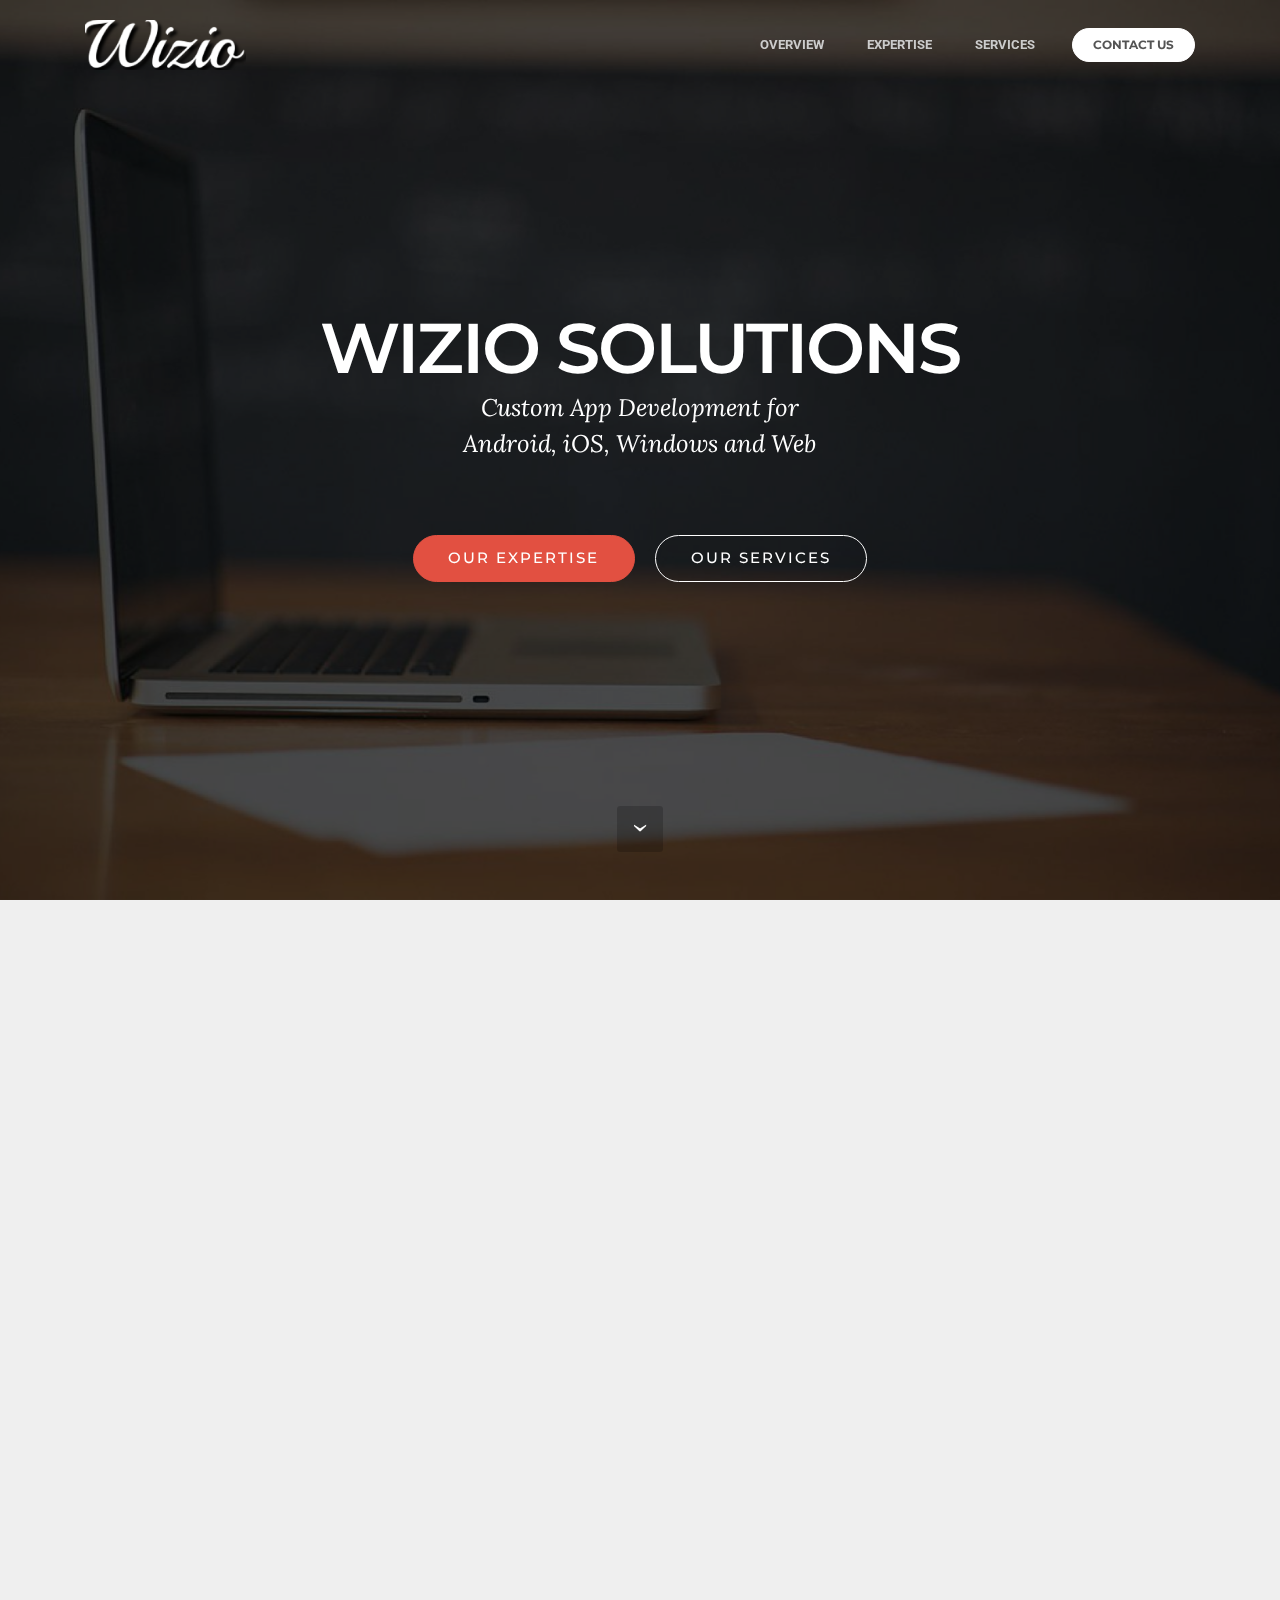
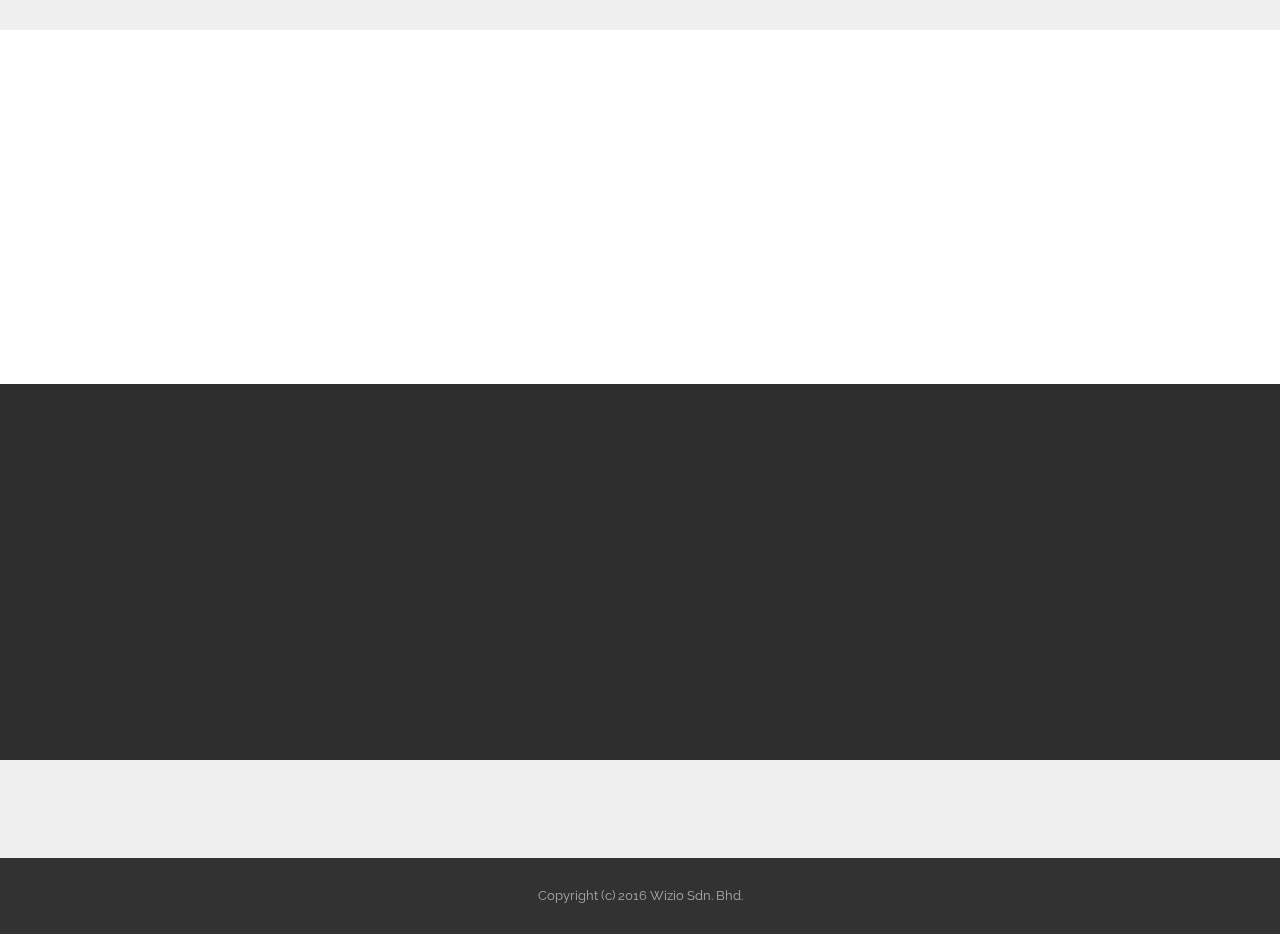
<file: index.html>
<!DOCTYPE html>
<html>
<head>
  <!-- Site made with Mobirise Website Builder v3.9.2, https://mobirise.com -->
  <meta charset="UTF-8">
  <meta http-equiv="X-UA-Compatible" content="IE=edge">
  <meta name="generator" content="Mobirise v3.9.2, mobirise.com">
  <meta name="viewport" content="width=device-width, initial-scale=1">
  <link rel="shortcut icon" href="assets/images/wizio-grey-crop-auto-415x128-15.png" type="image/x-icon">
  <meta name="description" content="android, iphone, ipad, ios, windows, cloud, web, webapp, Java, sms, html5, jquery, css, javascript, sql, mysql, mobile">
  <title>Wizio : Customized App Development for Android, iOS, WIndows, Web</title>
  <link rel="stylesheet" href="https://fonts.googleapis.com/css?family=Lora:400,700,400italic,700italic&amp;subset=latin">
  <link rel="stylesheet" href="https://fonts.googleapis.com/css?family=Montserrat:400,700">
  <link rel="stylesheet" href="https://fonts.googleapis.com/css?family=Raleway:100,100i,200,200i,300,300i,400,400i,500,500i,600,600i,700,700i,800,800i,900,900i">
  <link rel="stylesheet" href="assets/bootstrap-material-design-font/css/material.css">
  <link rel="stylesheet" href="assets/web/assets/mobirise-icons/mobirise-icons.css">
  <link rel="stylesheet" href="assets/et-line-font-plugin/style.css">
  <link rel="stylesheet" href="assets/tether/tether.min.css">
  <link rel="stylesheet" href="assets/bootstrap/css/bootstrap.min.css">
  <link rel="stylesheet" href="assets/animate.css/animate.min.css">
  <link rel="stylesheet" href="assets/dropdown/css/style.css">
  <link rel="stylesheet" href="assets/theme/css/style.css">
  <link rel="stylesheet" href="assets/mobirise/css/mbr-additional.css" type="text/css">
  
  
  
</head>
<body>
<section id="ext_menu-1j">

    <nav class="navbar navbar-dropdown bg-color transparent navbar-fixed-top">
        <div class="container">

            <div class="mbr-table">
                <div class="mbr-table-cell">

                    <div class="navbar-brand">
                        <a href="index.html" class="navbar-logo"><img src="assets/images/wizio4x-crop-shadow-411x128-32.png" alt="Wizio"></a>
                        
                    </div>

                </div>
                <div class="mbr-table-cell">

                    <button class="navbar-toggler pull-xs-right hidden-md-up" type="button" data-toggle="collapse" data-target="#exCollapsingNavbar">
                        <div class="hamburger-icon"></div>
                    </button>

                    <ul class="nav-dropdown collapse pull-xs-right nav navbar-nav navbar-toggleable-sm" id="exCollapsingNavbar"><li class="nav-item"><a class="nav-link link" href="index.html">OVERVIEW</a></li><li class="nav-item"><a class="nav-link link" href="expertise.html">EXPERTISE</a></li><li class="nav-item"><a class="nav-link link" href="service.html">SERVICES</a></li><li class="nav-item nav-btn"><a class="nav-link btn btn-white" href="contact.html">CONTACT US</a></li></ul>
                    <button hidden="" class="navbar-toggler navbar-close" type="button" data-toggle="collapse" data-target="#exCollapsingNavbar">
                        <div class="close-icon"></div>
                    </button>

                </div>
            </div>

        </div>
    </nav>

</section>

<section class="engine"><a rel="external" href="https://mobirise.com">simple offline website generator</a></section><section class="mbr-section mbr-section-hero mbr-section-full mbr-parallax-background mbr-section-with-arrow mbr-after-navbar" id="header1-1k" style="background-image: url(assets/images/bg21200x800-180-2000x1333-67.jpg);">

    <div class="mbr-overlay" style="opacity: 0.7; background-color: rgb(0, 0, 0);"></div>

    <div class="mbr-table-cell">

        <div class="container">
            <div class="row">
                <div class="mbr-section col-md-10 col-md-offset-1 text-xs-center">

                    <h1 class="mbr-section-title display-1">WIZIO SOLUTIONS</h1>
                    <p class="mbr-section-lead lead">Custom App Development for <br>Android, iOS, Windows and Web<br><br></p>
                    <div class="mbr-section-btn"><a class="btn btn-lg btn-primary" href="expertise.html">OUR EXPERTISE</a> <a class="btn btn-lg btn-white-outline btn-white" href="service.html">OUR SERVICES</a> </div>
                </div>
            </div>
        </div>
    </div>

    <div class="mbr-arrow mbr-arrow-floating" aria-hidden="true"><a href="#header3-1l"><i class="mbr-arrow-icon"></i></a></div>

</section>

<section class="mbr-section mbr-section__container article" id="header3-1l" style="background-color: rgb(239, 239, 239); padding-top: 20px; padding-bottom: 20px;">
    <div class="container">
        <div class="row">
            <div class="col-xs-12">
                <h3 class="mbr-section-title display-2">Why Choose Us?</h3>
                
            </div>
        </div>
    </div>
</section>

<section class="mbr-cards mbr-section mbr-section-nopadding" id="features7-1m" style="background-color: rgb(239, 239, 239);">

    

    <div class="mbr-cards-row row">
        <div class="mbr-cards-col col-xs-12 col-lg-6" style="padding-top: 40px; padding-bottom: 40px;">
            <div class="container">
                <div class="card cart-block">
                    <div class="card-img iconbox"><span class="mbri-devices mbr-iconfont mbr-iconfont-features7" style="color: rgb(255, 255, 255);"></span></div>
                    <div class="card-block">
                        <h4 class="card-title">Multi-Platform</h4>
                        
                        <p class="card-text">We offer solutions that runs on multiple platforms - Android, iOS, Windows and Web - allowing you to reach the widest target users possible.</p>
                        
                    </div>
                </div>
            </div>
        </div>
        <div class="mbr-cards-col col-xs-12 col-lg-6" style="padding-top: 40px; padding-bottom: 40px;">
            <div class="container">
                <div class="card cart-block">
                    <div class="card-img iconbox"><span class="mbri-speed mbr-iconfont mbr-iconfont-features7" style="color: rgb(255, 255, 255);"></span></div>
                    <div class="card-block">
                        <h4 class="card-title">Fast Time To Market</h4>
                        
                        <p class="card-text">With our proprietary code libraries, we develop our app faster than others, bringing your product to market in the shortest time possible.</p>
                        
                    </div>
                </div>
          </div>
        </div>
        
        
        
        
    </div>
</section>

<section class="mbr-cards mbr-section mbr-section-nopadding" id="features7-1n" style="background-color: rgb(239, 239, 239);">

    

    <div class="mbr-cards-row row">
        <div class="mbr-cards-col col-xs-12 col-lg-6" style="padding-top: 40px; padding-bottom: 40px;">
            <div class="container">
                <div class="card cart-block">
                    <div class="card-img iconbox"><a href="https://mobirise.com" class="mbri-cash mbr-iconfont mbr-iconfont-features7" style="color: rgb(255, 255, 255);"></a></div>
                    <div class="card-block">
                        <h4 class="card-title">Affordable Price</h4>
                        
                        <p class="card-text">Faster development time leads to lower cost, making our pricing one of the most affordable in the market.</p>
                        
                    </div>
                </div>
            </div>
        </div>
        <div class="mbr-cards-col col-xs-12 col-lg-6" style="padding-top: 40px; padding-bottom: 40px;">
            <div class="container">
                <div class="card cart-block">
                    <div class="card-img iconbox"><a href="https://mobirise.com" class="mbri-like mbr-iconfont mbr-iconfont-features7" style="color: rgb(255, 255, 255);"></a></div>
                    <div class="card-block">
                        <h4 class="card-title">Comprehensive Support</h4>
                        
                        <p class="card-text">With our comprehensive support packages, we provide you frequent upgrades, fast technical support, 24/7 customer service etc., giving you complete peace of mind.</p>
                        
                    </div>
                </div>
          </div>
        </div>
        
        
        
        
    </div>
</section>

<section class="mbr-section mbr-section__container article" id="header3-1p" style="background-color: rgb(255, 255, 255); padding-top: 60px; padding-bottom: 20px;">
    <div class="container">
        <div class="row">
            <div class="col-xs-12">
                <h3 class="mbr-section-title display-2"><p>Selected Customers &amp; Partners</p></h3>
                
            </div>
        </div>
    </div>
</section>

<section class="mbr-cards mbr-section mbr-section-nopadding" id="features1-1s" style="background-color: rgb(255, 255, 255);">

        

    <div class="mbr-cards-row row striped">

        <div class="mbr-cards-col col-xs-12 col-lg-2" style="padding-top: 0px; padding-bottom: 40px;">
            <div class="container">
                <div class="card cart-block">
                    <div class="card-img"><img src="assets/images/google-2015-logo-grey-600x202-35.png" class="card-img-top"></div>
                    
                </div>
            </div>
        </div>
        <div class="mbr-cards-col col-xs-12 col-lg-2" style="padding-top: 0px; padding-bottom: 40px;">
            <div class="container">
                <div class="card cart-block">
                    <div class="card-img"><img src="assets/images/pfizer-logo-600x388-30.png" class="card-img-top"></div>
                    
                </div>
            </div>
        </div>
        <div class="mbr-cards-col col-xs-12 col-lg-2" style="padding-top: 0px; padding-bottom: 40px;">
            <div class="container">
                <div class="card cart-block">
                    <div class="card-img"><img src="assets/images/amazon-logo-big-grey-600x180-5.png" class="card-img-top"></div>
                    
                </div>
            </div>
        </div>
        <div class="mbr-cards-col col-xs-12 col-lg-2" style="padding-top: 0px; padding-bottom: 40px;">
            <div class="container">
                <div class="card cart-block">
                    <div class="card-img"><img src="assets/images/digi-logo-grey-600x581-86.png" class="card-img-top"></div>
                    
                </div>
            </div>
        </div>
        <div class="mbr-cards-col col-xs-12 col-lg-2" style="padding-top: 0px; padding-bottom: 40px;">
            <div class="container">
                <div class="card cart-block">
                    <div class="card-img"><img src="assets/images/apple-apple-600x728-35.png" class="card-img-top"></div>
                    
                </div>
            </div>
        </div>
        <div class="mbr-cards-col col-xs-12 col-lg-2" style="padding-top: 0px; padding-bottom: 40px;">
            <div class="container">
                <div class="card cart-block">
                    <div class="card-img"><img src="assets/images/etisalat-lanka-logo-big-grey-600x704-4.png" class="card-img-top"></div>
                    
                </div>
            </div>
        </div>
    </div>
</section>

<section class="mbr-section" id="form2-1r" style="background-color: rgb(46, 46, 46); padding-top: 80px; padding-bottom: 80px;">
        <div class="mbr-section mbr-section__container mbr-section__container--middle">
        <div class="container">
            <div class="row">
                <div class="col-xs-12 text-xs-center">
                    <h3 class="mbr-section-title display-2">SUBSCRIBE TO OUR NEWSLETTER</h3>
                    <small class="mbr-section-subtitle">Let us keep you updated!</small>
                </div>
            </div>
        </div>
    </div>
    <div class="mbr-section mbr-section-nopadding">
        <div class="container">
            <div class="row">
                <div class="col-xs-12 col-lg-10 col-lg-offset-1" data-form-type="formoid">
                    <div data-form-alert="true"><div hidden="" data-form-alert-success="true">Thanks for subscribing. We will keep you informed!</div></div>
                    <form class="mbr-form" action="https://mobirise.com/" method="post" data-form-title="SUBSCRIBE TO OUR NEWSLETTER">
                        <input type="hidden" value="aoRSn5HJ+RQ0rBdpkxnp/lxpjGsycqNpxQ1lh7BCMf2ukj2uIBRayQHLaSYwwqy/GpyQivHRD63TtLwEr7IcuTGVo7kOkmgkoozbB2bVnJPCcRTO2UTNYVMhKmE1V/VZ" data-form-email="true">
                        <div class="mbr-subscribe mbr-subscribe-dark input-group">
                            <input type="email" class="form-control" name="email" required="" data-form-field="Email" placeholder="Please Enter Your Email Address..." id="form2-1r-email">
                            <span class="input-group-btn"><button type="submit" class="btn btn-primary">SUBSCRIBE</button></span>
                        </div>
                    </form>
                </div>
            </div>
        </div>
    </div>
</section>

<section class="mbr-section mbr-section__container" id="buttons1-2o" style="background-color: rgb(239, 239, 239); padding-top: 20px; padding-bottom: 20px;">

    <div class="container">
        <div class="row">
            <div class="col-xs-12">
                <div class="text-xs-center"><a class="btn btn-primary" href="contact.html">CONTACT US NOW</a> </div>
            </div>
        </div>
    </div>

</section>

<footer class="mbr-small-footer mbr-section mbr-section-nopadding" id="footer1-1o" style="background-color: rgb(50, 50, 50); padding-top: 1.75rem; padding-bottom: 1.75rem;">
    
    <div class="container">
        <p class="text-xs-center">Copyright (c) 2016 Wizio Sdn. Bhd.</p>
    </div>
</footer>


  <script src="assets/web/assets/jquery/jquery.min.js"></script>
  <script src="assets/tether/tether.min.js"></script>
  <script src="assets/bootstrap/js/bootstrap.min.js"></script>
  <script src="assets/smooth-scroll/SmoothScroll.js"></script>
  <script src="assets/viewportChecker/jquery.viewportchecker.js"></script>
  <script src="assets/dropdown/js/script.min.js"></script>
  <script src="assets/touchSwipe/jquery.touchSwipe.min.js"></script>
  <script src="assets/jarallax/jarallax.js"></script>
  <script src="assets/theme/js/script.js"></script>
  <script src="assets/formoid/formoid.min.js"></script>
  
  
  <input name="animation" type="hidden">
  </body>
</html>
</file>
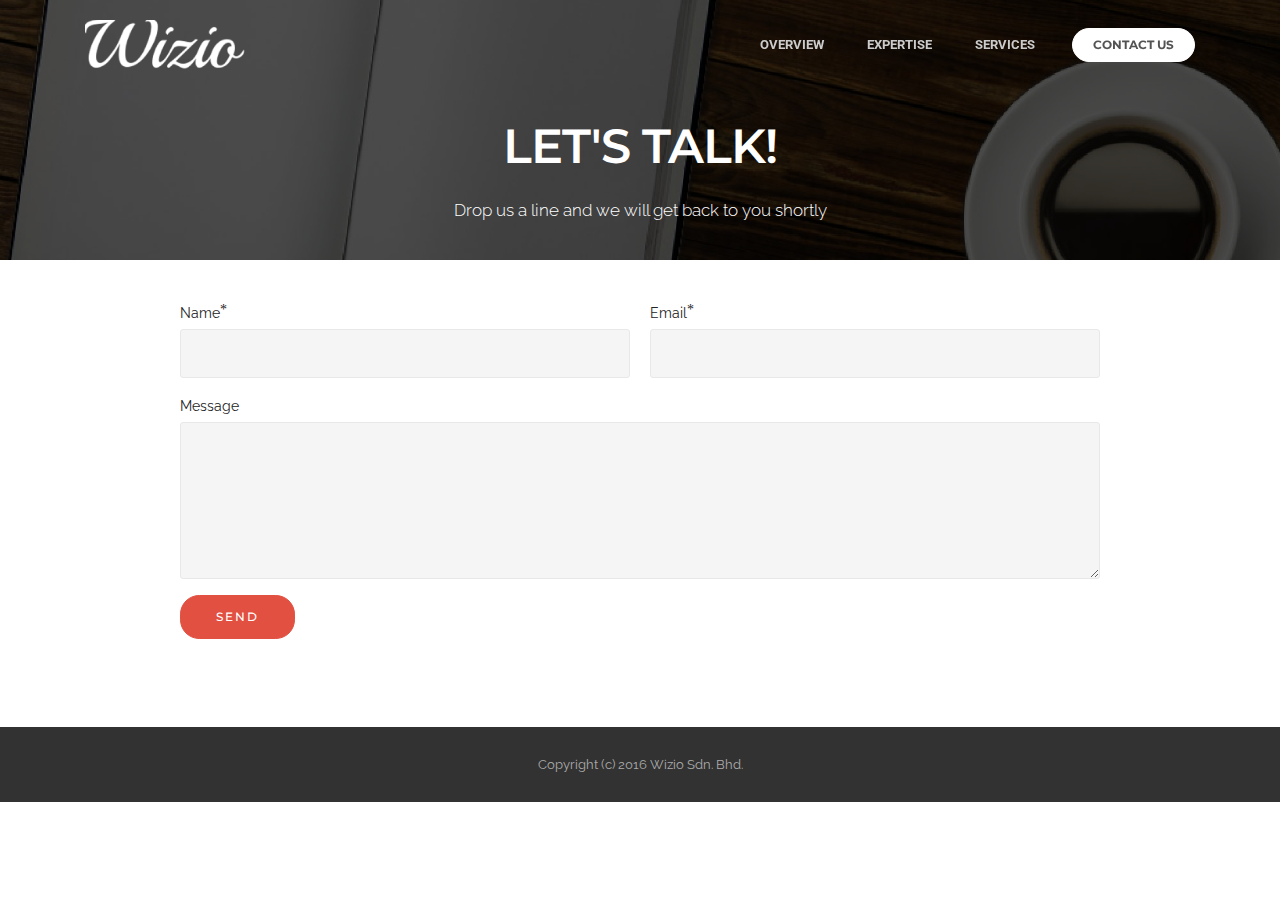
<file: contact.html>
<!DOCTYPE html>
<html>
<head>
  <!-- Site made with Mobirise Website Builder v3.9.2, https://mobirise.com -->
  <meta charset="UTF-8">
  <meta http-equiv="X-UA-Compatible" content="IE=edge">
  <meta name="generator" content="Mobirise v3.9.2, mobirise.com">
  <meta name="viewport" content="width=device-width, initial-scale=1">
  <link rel="shortcut icon" href="assets/images/wizio-grey-crop-auto-415x128-15.png" type="image/x-icon">
  <meta name="description" content="android, iphone, ipad, ios, windows, cloud, web, webapp, Java, sms, html5, jquery, css, javascript, sql, mysql, mobile">
  <title>Wizio : Contact Us | Customized App Development for Android, iOS, WIndows, Web</title>
  <link rel="stylesheet" href="https://fonts.googleapis.com/css?family=Lora:400,700,400italic,700italic&amp;subset=latin">
  <link rel="stylesheet" href="https://fonts.googleapis.com/css?family=Montserrat:400,700">
  <link rel="stylesheet" href="https://fonts.googleapis.com/css?family=Raleway:100,100i,200,200i,300,300i,400,400i,500,500i,600,600i,700,700i,800,800i,900,900i">
  <link rel="stylesheet" href="assets/bootstrap-material-design-font/css/material.css">
  <link rel="stylesheet" href="assets/tether/tether.min.css">
  <link rel="stylesheet" href="assets/bootstrap/css/bootstrap.min.css">
  <link rel="stylesheet" href="assets/animate.css/animate.min.css">
  <link rel="stylesheet" href="assets/dropdown/css/style.css">
  <link rel="stylesheet" href="assets/theme/css/style.css">
  <link rel="stylesheet" href="assets/mobirise/css/mbr-additional.css" type="text/css">
  
  
  
</head>
<body>
<section id="ext_menu-23">

    <nav class="navbar navbar-dropdown bg-color transparent navbar-fixed-top">
        <div class="container">

            <div class="mbr-table">
                <div class="mbr-table-cell">

                    <div class="navbar-brand">
                        <a href="index.html" class="navbar-logo"><img src="assets/images/wizio4x-crop-highlight-411x128-72.png" alt="Wizio"></a>
                        
                    </div>

                </div>
                <div class="mbr-table-cell">

                    <button class="navbar-toggler pull-xs-right hidden-md-up" type="button" data-toggle="collapse" data-target="#exCollapsingNavbar">
                        <div class="hamburger-icon"></div>
                    </button>

                    <ul class="nav-dropdown collapse pull-xs-right nav navbar-nav navbar-toggleable-sm" id="exCollapsingNavbar"><li class="nav-item"><a class="nav-link link" href="index.html">OVERVIEW</a></li><li class="nav-item"><a class="nav-link link" href="expertise.html">EXPERTISE</a></li><li class="nav-item"><a class="nav-link link" href="service.html">SERVICES</a></li><li class="nav-item nav-btn"><a class="nav-link btn btn-white" href="contact.html">CONTACT US</a></li></ul>
                    <button hidden="" class="navbar-toggler navbar-close" type="button" data-toggle="collapse" data-target="#exCollapsingNavbar">
                        <div class="close-icon"></div>
                    </button>

                </div>
            </div>

        </div>
    </nav>

</section>

<section class="engine"><a rel="external" href="https://mobirise.com">free html web page creator software</a></section><section class="mbr-section mbr-background mbr-after-navbar" id="content5-2f" style="background-image: url(assets/images/wizio-coffee-2000x606-22.jpg); padding-top: 120px; padding-bottom: 0px;">

    <div class="mbr-overlay" style="opacity: 0.7; background-color: rgb(0, 0, 0);">
    </div>

    <div class="container">
        <h3 class="mbr-section-title display-2">LET'S TALK!</h3>
        <div class="lead"><p>Drop us a line and we will get back to you shortly</p></div>
    </div>

</section>

<section class="mbr-section" id="form1-2c" style="background-color: rgb(255, 255, 255); padding-top: 0px; padding-bottom: 80px;">
    
    <div class="mbr-section mbr-section__container mbr-section__container--middle">
        <div class="container">
            <div class="row">
                <div class="col-xs-12 text-xs-center">
                    
                    
                </div>
            </div>
        </div>
    </div>
    <div class="mbr-section mbr-section-nopadding">
        <div class="container">
            <div class="row">
                <div class="col-xs-12 col-lg-10 col-lg-offset-1" data-form-type="formoid">


                    <div data-form-alert="true">
                        <div hidden="" data-form-alert-success="true" class="alert alert-form alert-success text-xs-center">Thanks for your message. We will get back to you within 2 business days</div>
                    </div>


                    <form action="https://mobirise.com/" method="post" data-form-title="LET'S TALK!">

                        <input type="hidden" value="JHmWTtoWVX8JE6vW2fVpHmxOZyoXyrhf0awL6W3S1mCDyNbwj/QvTIiB3qenv7VP34u31oda4zjCQl0mYJ161MhAnVA7Z6LAAahGBfzPOPIpaxoKTS/gGnr+FBv5ljbm" data-form-email="true">

                        <div class="row row-sm-offset">

                            <div class="col-xs-12 col-md-6">
                                <div class="form-group">
                                    <label class="form-control-label" for="form1-2c-name">Name<span class="form-asterisk">*</span></label>
                                    <input type="text" class="form-control" name="name" required="" data-form-field="Name" id="form1-2c-name">
                                </div>
                            </div>

                            <div class="col-xs-12 col-md-6">
                                <div class="form-group">
                                    <label class="form-control-label" for="form1-2c-email">Email<span class="form-asterisk">*</span></label>
                                    <input type="email" class="form-control" name="email" required="" data-form-field="Email" id="form1-2c-email">
                                </div>
                            </div>

                            

                        </div>

                        <div class="form-group">
                            <label class="form-control-label" for="form1-2c-message">Message</label>
                            <textarea class="form-control" name="message" rows="7" data-form-field="Message" id="form1-2c-message"></textarea>
                        </div>

                        <div><button type="submit" class="btn btn-primary">SEND</button></div>

                    </form>
                </div>
            </div>
        </div>
    </div>
</section>

<footer class="mbr-small-footer mbr-section mbr-section-nopadding" id="footer1-28" style="background-color: rgb(50, 50, 50); padding-top: 1.75rem; padding-bottom: 1.75rem;">
    
    <div class="container">
        <p class="text-xs-center">Copyright (c) 2016 Wizio Sdn. Bhd.</p>
    </div>
</footer>


  <script src="assets/web/assets/jquery/jquery.min.js"></script>
  <script src="assets/tether/tether.min.js"></script>
  <script src="assets/bootstrap/js/bootstrap.min.js"></script>
  <script src="assets/smooth-scroll/SmoothScroll.js"></script>
  <script src="assets/viewportChecker/jquery.viewportchecker.js"></script>
  <script src="assets/dropdown/js/script.min.js"></script>
  <script src="assets/touchSwipe/jquery.touchSwipe.min.js"></script>
  <script src="assets/theme/js/script.js"></script>
  <script src="assets/formoid/formoid.min.js"></script>
  
  
  <input name="animation" type="hidden">
  </body>
</html>
</file>
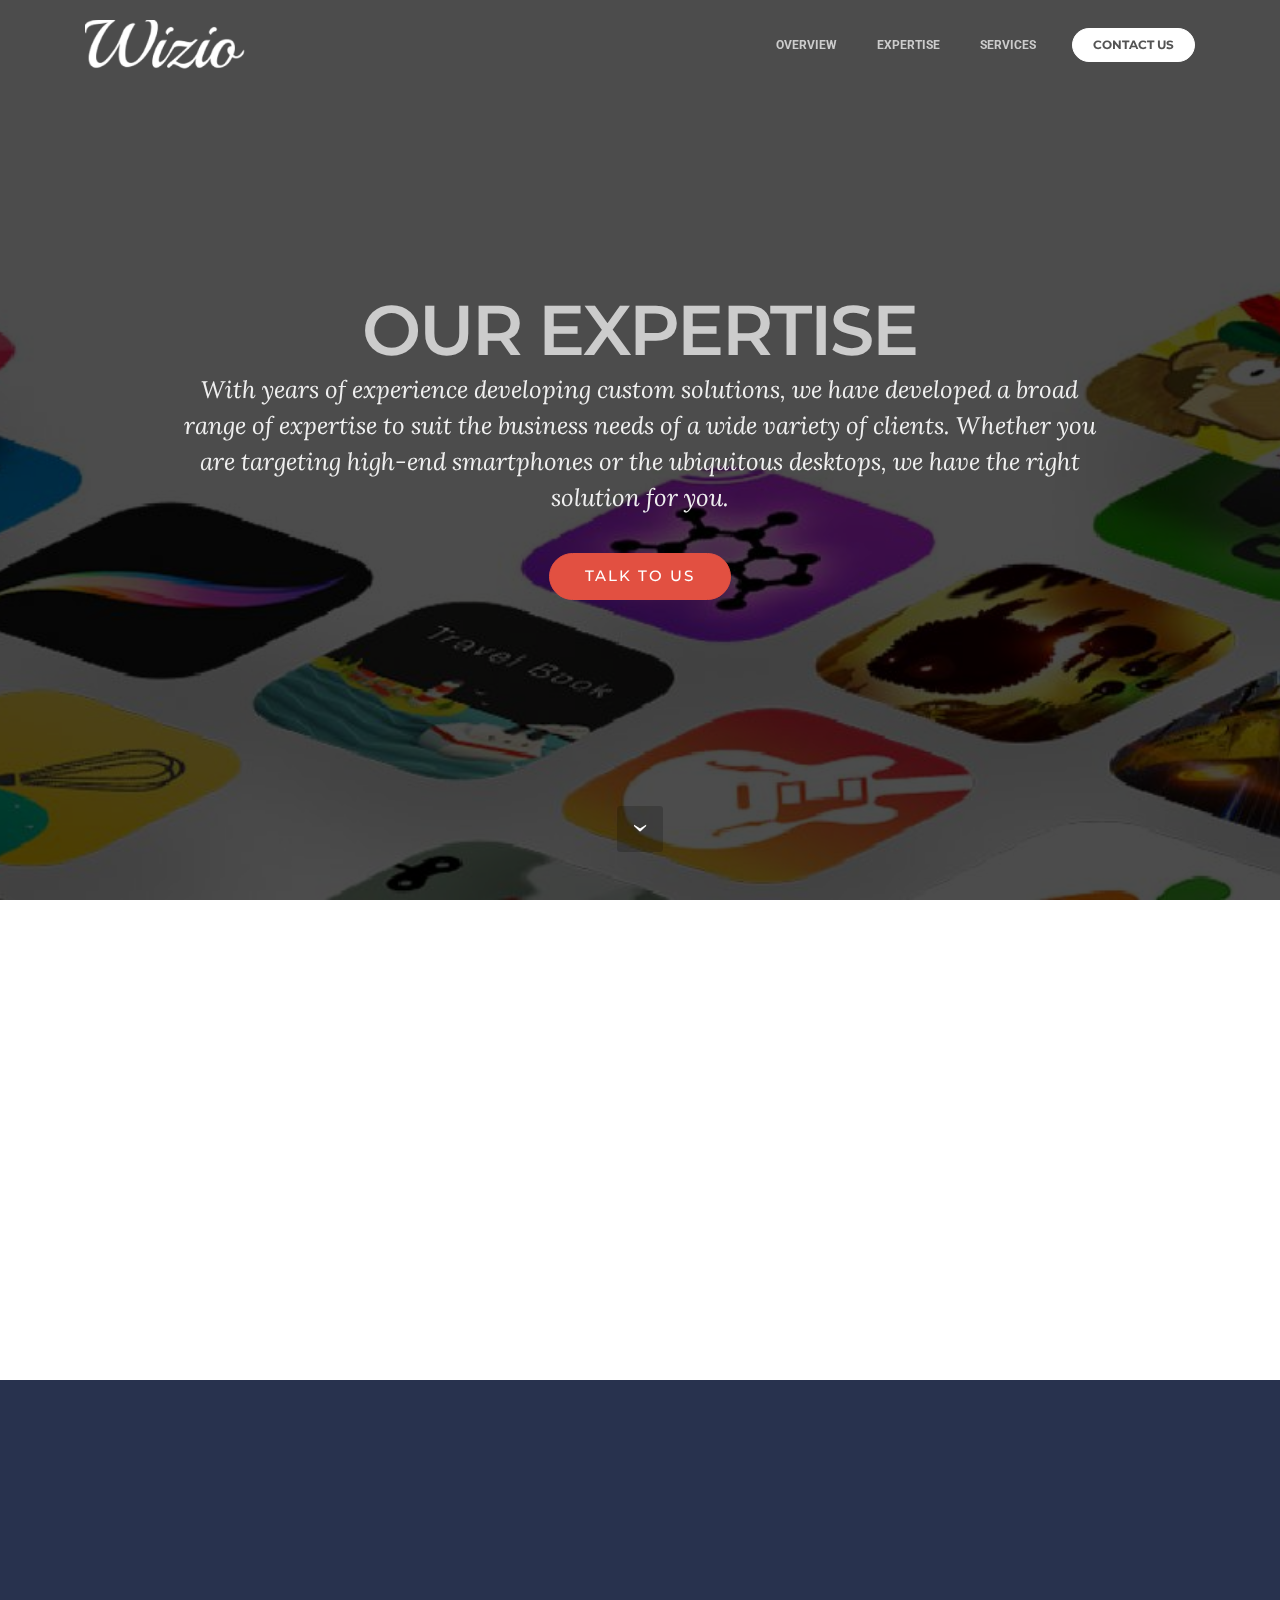
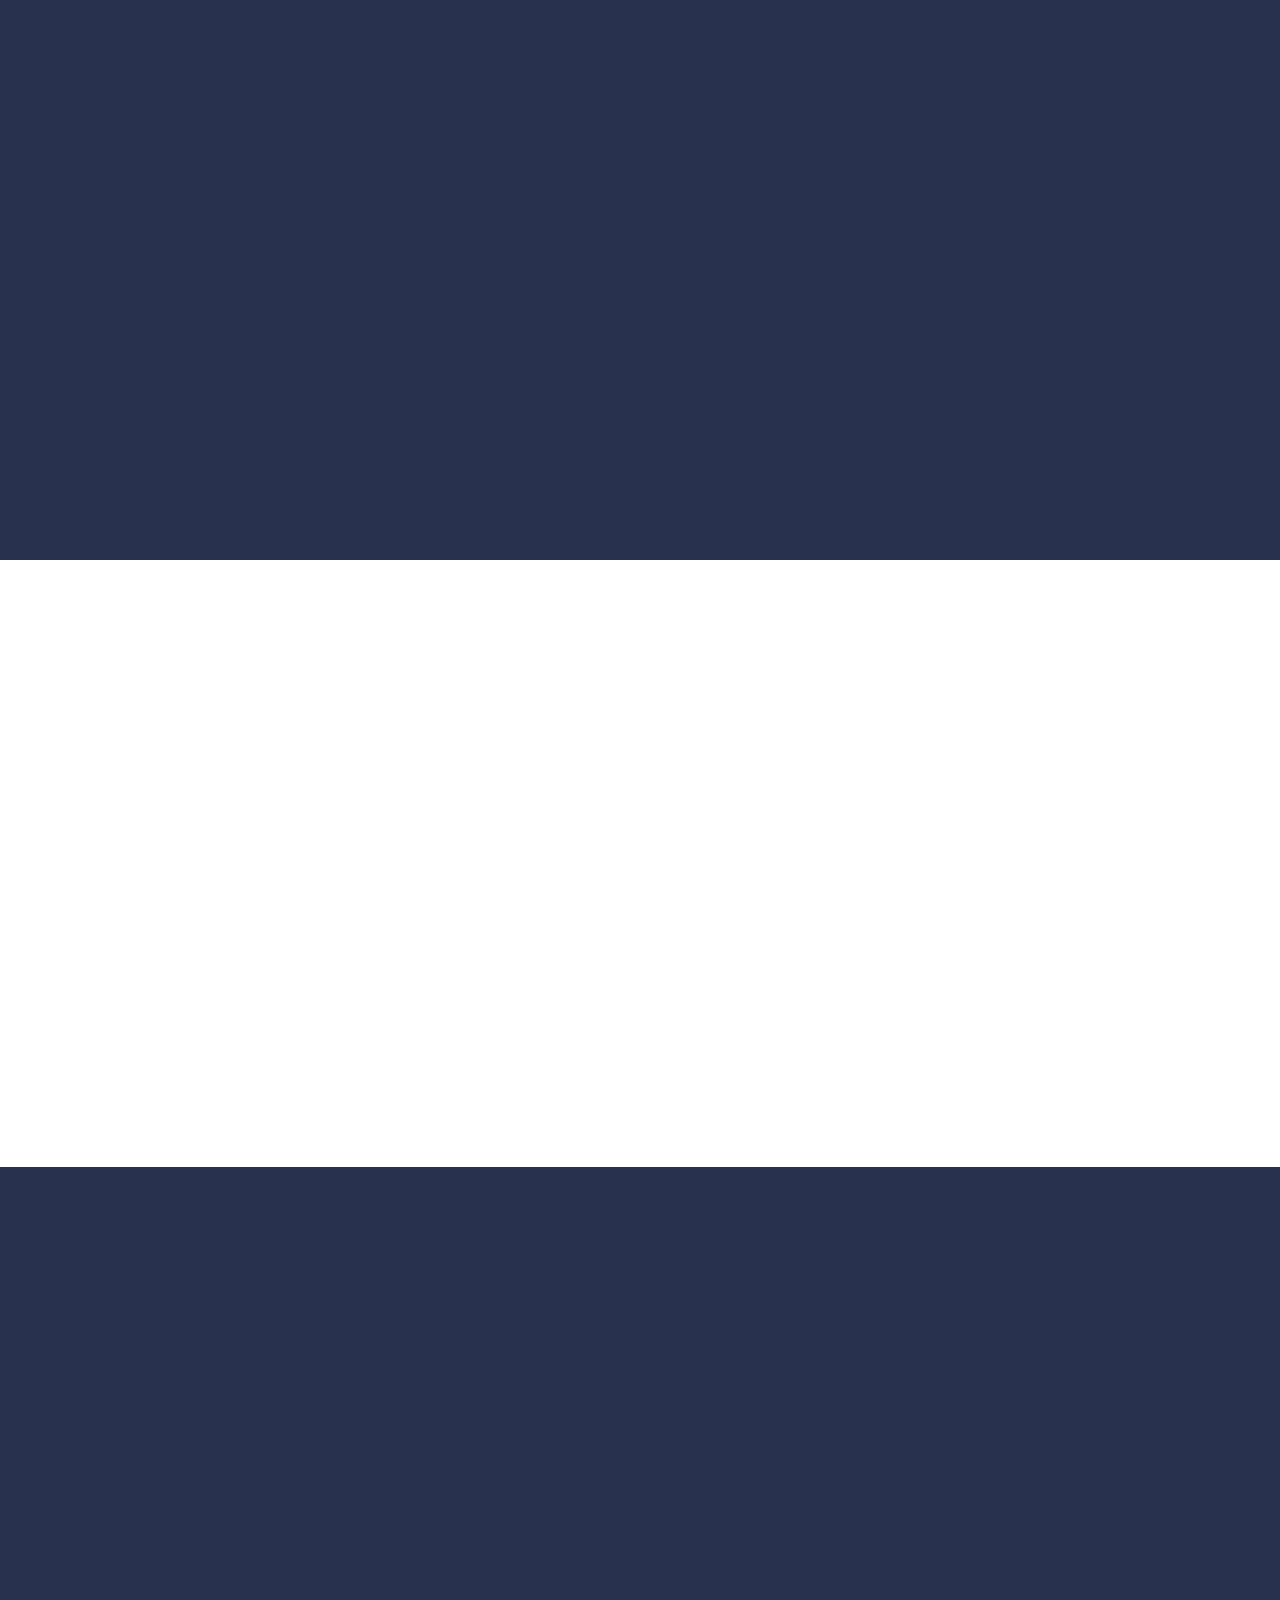
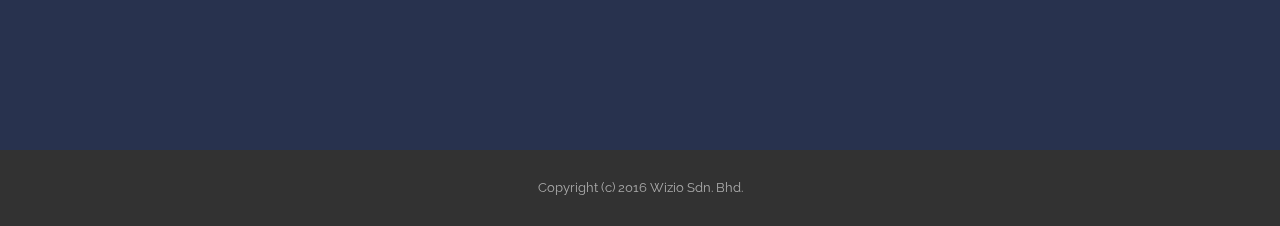
<file: expertise.html>
<!DOCTYPE html>
<html>
<head>
  <!-- Site made with Mobirise Website Builder v3.9.2, https://mobirise.com -->
  <meta charset="UTF-8">
  <meta http-equiv="X-UA-Compatible" content="IE=edge">
  <meta name="generator" content="Mobirise v3.9.2, mobirise.com">
  <meta name="viewport" content="width=device-width, initial-scale=1">
  <link rel="shortcut icon" href="assets/images/wizio-grey-crop-auto-415x128-15.png" type="image/x-icon">
  <meta name="description" content="android, iphone, ipad, ios, windows, cloud, web, webapp, Java, sms, html5, jquery, css, javascript, sql, mysql, mobile">
  <title>Wizio : Our Expertise | Customized App Development for Android, iOS, WIndows, Web</title>
  <link rel="stylesheet" href="https://fonts.googleapis.com/css?family=Lora:400,700,400italic,700italic&amp;subset=latin">
  <link rel="stylesheet" href="https://fonts.googleapis.com/css?family=Montserrat:400,700">
  <link rel="stylesheet" href="https://fonts.googleapis.com/css?family=Raleway:100,100i,200,200i,300,300i,400,400i,500,500i,600,600i,700,700i,800,800i,900,900i">
  <link rel="stylesheet" href="assets/bootstrap-material-design-font/css/material.css">
  <link rel="stylesheet" href="assets/tether/tether.min.css">
  <link rel="stylesheet" href="assets/bootstrap/css/bootstrap.min.css">
  <link rel="stylesheet" href="assets/animate.css/animate.min.css">
  <link rel="stylesheet" href="assets/dropdown/css/style.css">
  <link rel="stylesheet" href="assets/theme/css/style.css">
  <link rel="stylesheet" href="assets/mobirise/css/mbr-additional.css" type="text/css">
  
  
  
</head>
<body>
<section id="ext_menu-2q">

    <nav class="navbar navbar-dropdown bg-color transparent navbar-fixed-top">
        <div class="container">

            <div class="mbr-table">
                <div class="mbr-table-cell">

                    <div class="navbar-brand">
                        <a href="index.html" class="navbar-logo"><img src="assets/images/wizio4x-crop-highlight-411x128-86.png" alt="Wizio"></a>
                        <a class="navbar-caption" href="https://mobirise.com"></a>
                    </div>

                </div>
                <div class="mbr-table-cell">

                    <button class="navbar-toggler pull-xs-right hidden-md-up" type="button" data-toggle="collapse" data-target="#exCollapsingNavbar">
                        <div class="hamburger-icon"></div>
                    </button>

                    <ul class="nav-dropdown collapse pull-xs-right nav navbar-nav navbar-toggleable-sm" id="exCollapsingNavbar"><li class="nav-item"><a class="nav-link link" href="index.html">OVERVIEW</a></li><li class="nav-item"><a class="nav-link link" href="expertise.html">EXPERTISE</a></li><li class="nav-item"><a class="nav-link link" href="service.html">SERVICES</a></li><li class="nav-item nav-btn"><a class="nav-link btn btn-white" href="contact.html">CONTACT US</a></li></ul>
                    <button hidden="" class="navbar-toggler navbar-close" type="button" data-toggle="collapse" data-target="#exCollapsingNavbar">
                        <div class="close-icon"></div>
                    </button>

                </div>
            </div>

        </div>
    </nav>

</section>

<section class="engine"><a rel="external" href="https://mobirise.com">bootstrap web design software</a></section><section class="mbr-section mbr-section-hero mbr-section-full mbr-parallax-background mbr-section-with-arrow mbr-after-navbar" id="header1-2p" style="background-image: url(assets/images/apps-white-medium-2x-2000x558-87.jpg);">

    <div class="mbr-overlay" style="opacity: 0.7; background-color: rgb(0, 0, 0);"></div>

    <div class="mbr-table-cell">

        <div class="container">
            <div class="row">
                <div class="mbr-section col-md-10 col-md-offset-1 text-xs-center">

                    <h1 class="mbr-section-title display-1">OUR EXPERTISE</h1>
                    <p class="mbr-section-lead lead">With years of experience developing custom solutions, we have developed a broad range of expertise to suit the business needs of a wide variety of clients. Whether you are targeting high-end smartphones or the ubiquitous desktops, we have the right solution for you.<br></p>
                    <div class="mbr-section-btn"><a class="btn btn-lg btn-primary" href="contact.html">TALK TO US</a> </div>
                </div>
            </div>
        </div>
    </div>

    <div class="mbr-arrow mbr-arrow-floating" aria-hidden="true"><a href="#msg-box5-2r"><i class="mbr-arrow-icon"></i></a></div>

</section>

<section class="mbr-section" id="msg-box5-2r" style="background-color: rgb(255, 255, 255); padding-top: 80px; padding-bottom: 80px;">

    
    <div class="container">
        <div class="row">
            <div class="mbr-table-md-up">

              <div class="mbr-table-cell mbr-right-padding-md-up mbr-valign-top col-md-7">
                  <div class="mbr-figure"><img src="assets/images/hero-650px-2x-1400x794-25.png" alt="Android"></div>
              </div>

              


              <div class="mbr-table-cell col-md-5 text-xs-center text-md-left">
                  <h3 class="mbr-section-title display-2">Android</h3>
                  <div class="lead">

                    <p>Android is the most widely used smartphone platform in the world today. Wizio has been creating apps for Android since the inception of the platform. With incredible on-demand capacity and a stable of engineers and designers specializing exclusively in Android, we can meet your demands quickly, delivering the app you want on time and on budget.<br></p>

                  </div>

                  
              </div>


              

            </div>
        </div>
    </div>

</section>

<section class="mbr-section" id="msg-box5-2s" style="background-color: rgb(40, 50, 78); padding-top: 80px; padding-bottom: 80px;">

    
    <div class="container">
        <div class="row">
            <div class="mbr-table-md-up">

              

              <div class="mbr-table-cell mbr-right-padding-md-up col-md-5 text-xs-center text-md-right">
                  <h3 class="mbr-section-title display-2">Apple's iOS</h3>
                  <div class="lead">

                    <p>iPhones and iPads are the most sought-after mobile devices in the world today. Wizio has been working at the cutting edge of iPhone and iPad app development since the very beginning. Building on our extensive experience with technologies like Objective-C and Swift, Wizio quickly becomes a leader in the world of iOS application design and development.<br></p>

                  </div>

                  
              </div>


              


              <div class="mbr-table-cell mbr-valign-top col-md-7">
                  <div class="mbr-figure"><img src="assets/images/ios10-tile-medium-2x-1400x1366-19.png"></div>
              </div>

            </div>
        </div>
    </div>

</section>

<section class="mbr-section" id="msg-box5-2u" style="background-color: rgb(255, 255, 255); padding-top: 80px; padding-bottom: 80px;">

    
    <div class="container">
        <div class="row">
            <div class="mbr-table-md-up">

              <div class="mbr-table-cell mbr-right-padding-md-up mbr-valign-top col-md-7">
                  <div class="mbr-figure"><img src="assets/images/windows-1400x1108-39.jpg" alt="Android"></div>
              </div>

              


              <div class="mbr-table-cell col-md-5 text-xs-center text-md-left">
                  <h3 class="mbr-section-title display-2">Windows</h3>
                  <div class="lead">

                    <p>Windows is the flagship operating system of Microsoft Corporation, the world's leading software maker. Our team has extensive experience in the development of Windows apps. We are able to create and deliver high quality applications within a short timeframe. Be it a totally new app or a port from another platform, you can count on us.<br></p>

                  </div>

                  
              </div>


              

            </div>
        </div>
    </div>

</section>

<section class="mbr-section" id="msg-box5-2v" style="background-color: rgb(40, 50, 78); padding-top: 80px; padding-bottom: 80px;">

    
    <div class="container">
        <div class="row">
            <div class="mbr-table-md-up">

              

              <div class="mbr-table-cell mbr-right-padding-md-up col-md-5 text-xs-center text-md-right">
                  <h3 class="mbr-section-title display-2">Web</h3>
                  <div class="lead">

                    <p>Web is the platform of choice for consumer-facing applications nowadays. Accessible from almost every modern device, from the cheapest cellphones to the most sophisticated desktop computers, web applications is the way to go if you want to reach the widest possible target audience. <br>Our team is expert in all the state-of-the-art web technologies, such as HTML5, CSS3, Java, Bootstrap, JQuery, etc. With a library of software components readily available, we can bring your web application to live in record time.<br></p>

                  </div>

                  
              </div>


              


              <div class="mbr-table-cell mbr-valign-top col-md-7">
                  <div class="mbr-figure"><img src="assets/images/internet-ontwikkeling-1400x504-57.png"></div>
              </div>

            </div>
        </div>
    </div>

</section>

<footer class="mbr-small-footer mbr-section mbr-section-nopadding" id="footer1-2t" style="background-color: rgb(50, 50, 50); padding-top: 1.75rem; padding-bottom: 1.75rem;">
    
    <div class="container">
        <p class="text-xs-center">Copyright (c) 2016 Wizio Sdn. Bhd.</p>
    </div>
</footer>


  <script src="assets/web/assets/jquery/jquery.min.js"></script>
  <script src="assets/tether/tether.min.js"></script>
  <script src="assets/bootstrap/js/bootstrap.min.js"></script>
  <script src="assets/smooth-scroll/SmoothScroll.js"></script>
  <script src="assets/viewportChecker/jquery.viewportchecker.js"></script>
  <script src="assets/jarallax/jarallax.js"></script>
  <script src="assets/dropdown/js/script.min.js"></script>
  <script src="assets/touchSwipe/jquery.touchSwipe.min.js"></script>
  <script src="assets/theme/js/script.js"></script>
  
  
  <input name="animation" type="hidden">
  </body>
</html>
</file>
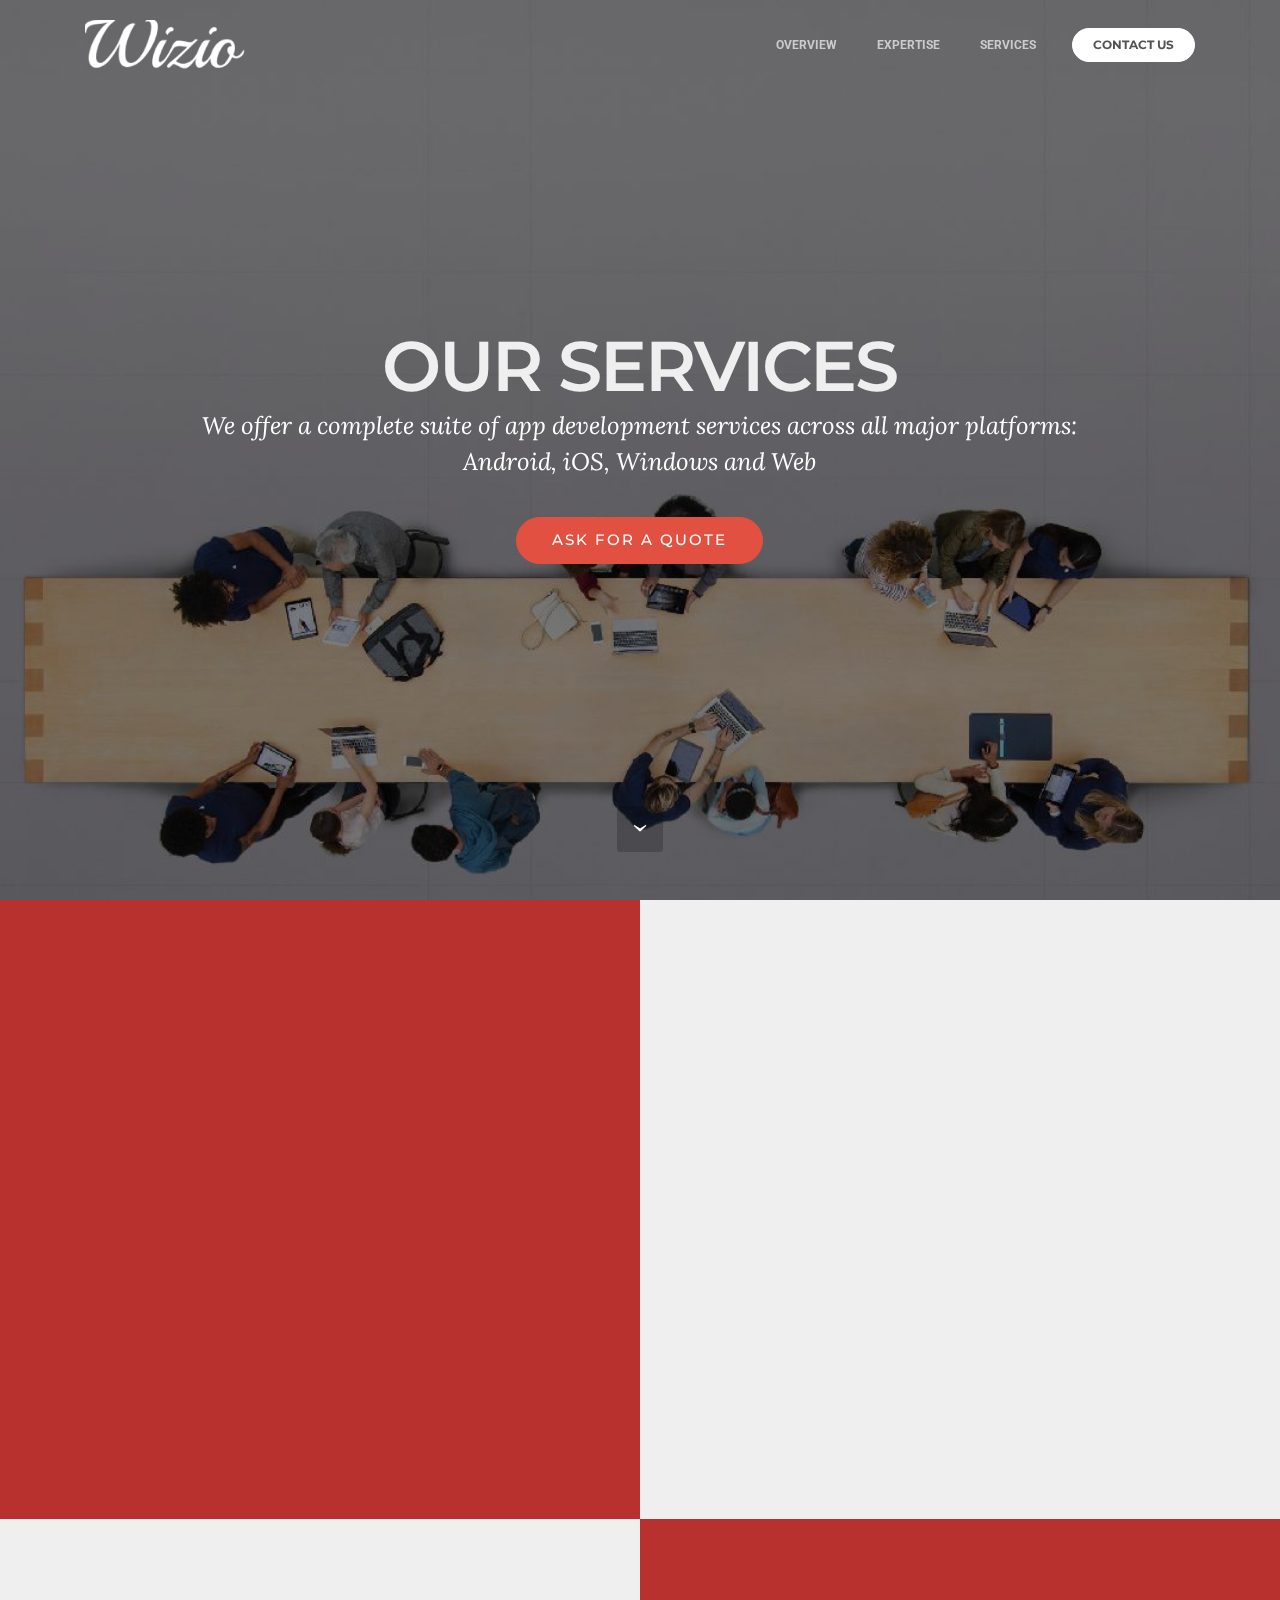
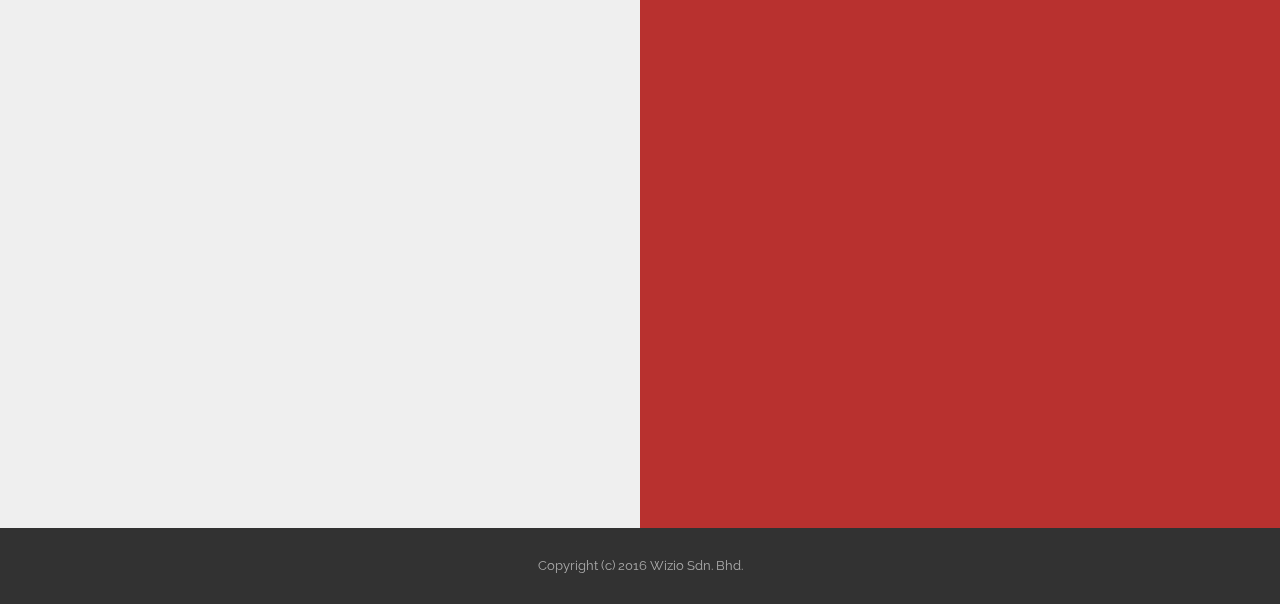
<file: service.html>
<!DOCTYPE html>
<html>
<head>
  <!-- Site made with Mobirise Website Builder v3.9.2, https://mobirise.com -->
  <meta charset="UTF-8">
  <meta http-equiv="X-UA-Compatible" content="IE=edge">
  <meta name="generator" content="Mobirise v3.9.2, mobirise.com">
  <meta name="viewport" content="width=device-width, initial-scale=1">
  <link rel="shortcut icon" href="assets/images/wizio-grey-crop-auto-415x128-15.png" type="image/x-icon">
  <meta name="description" content="android, iphone, ipad, ios, windows, cloud, web, webapp, Java, sms, html5, jquery, css, javascript, sql, mysql, mobile">
  <title>Wizio : Our Services | Customized App Development for Android, iOS, WIndows, Web</title>
  <link rel="stylesheet" href="https://fonts.googleapis.com/css?family=Lora:400,700,400italic,700italic&amp;subset=latin">
  <link rel="stylesheet" href="https://fonts.googleapis.com/css?family=Montserrat:400,700">
  <link rel="stylesheet" href="https://fonts.googleapis.com/css?family=Raleway:100,100i,200,200i,300,300i,400,400i,500,500i,600,600i,700,700i,800,800i,900,900i">
  <link rel="stylesheet" href="assets/bootstrap-material-design-font/css/material.css">
  <link rel="stylesheet" href="assets/tether/tether.min.css">
  <link rel="stylesheet" href="assets/bootstrap/css/bootstrap.min.css">
  <link rel="stylesheet" href="assets/animate.css/animate.min.css">
  <link rel="stylesheet" href="assets/dropdown/css/style.css">
  <link rel="stylesheet" href="assets/theme/css/style.css">
  <link rel="stylesheet" href="assets/mobirise/css/mbr-additional.css" type="text/css">
  
  
  
</head>
<body>
<section id="ext_menu-1e">

    <nav class="navbar navbar-dropdown bg-color transparent navbar-fixed-top">
        <div class="container">

            <div class="mbr-table">
                <div class="mbr-table-cell">

                    <div class="navbar-brand">
                        <a href="index.html" class="navbar-logo"><img src="assets/images/wizio4x-crop-highlight-411x128-54.png" alt="Wizio"></a>
                        <a class="navbar-caption" href="https://mobirise.com"></a>
                    </div>

                </div>
                <div class="mbr-table-cell">

                    <button class="navbar-toggler pull-xs-right hidden-md-up" type="button" data-toggle="collapse" data-target="#exCollapsingNavbar">
                        <div class="hamburger-icon"></div>
                    </button>

                    <ul class="nav-dropdown collapse pull-xs-right nav navbar-nav navbar-toggleable-sm" id="exCollapsingNavbar"><li class="nav-item"><a class="nav-link link" href="index.html">OVERVIEW</a></li><li class="nav-item"><a class="nav-link link" href="expertise.html">EXPERTISE</a></li><li class="nav-item"><a class="nav-link link" href="service.html">SERVICES</a></li><li class="nav-item nav-btn"><a class="nav-link btn btn-white" href="contact.html">CONTACT US</a></li></ul>
                    <button hidden="" class="navbar-toggler navbar-close" type="button" data-toggle="collapse" data-target="#exCollapsingNavbar">
                        <div class="close-icon"></div>
                    </button>

                </div>
            </div>

        </div>
    </nav>

</section>

<section class="engine"><a rel="external" href="https://mobirise.com">wysiwyg web creator</a></section><section class="mbr-section mbr-section-hero mbr-section-full mbr-parallax-background mbr-section-with-arrow mbr-after-navbar" id="header5-2i" style="background-image: url(assets/images/homepage-hero-2000x755-41.jpg);">

    <div class="mbr-overlay" style="opacity: 0.5; background-color: rgb(0, 0, 0);"></div>

    <div class="mbr-table-cell">

        <div class="container">
            <div class="row">
                <div class="mbr-section col-md-10 col-md-offset-1 text-xs-center">

                    <h1 class="mbr-section-title display-1">OUR SERVICES</h1>
                    <p class="mbr-section-lead lead">We offer a complete suite of app development services across all major platforms: <br>Android, iOS, Windows and Web<br></p>
                    <div class="mbr-section-btn"><a class="btn btn-lg btn-primary" href="contact.html">ASK FOR A QUOTE</a></div>
                </div>
            </div>
        </div>
    </div>

    <div class="mbr-arrow mbr-arrow-floating" aria-hidden="true"><a href="#features1-1h"><i class="mbr-arrow-icon"></i></a></div>

</section>

<section class="mbr-cards mbr-section mbr-section-nopadding" id="features1-1h" style="background-color: rgb(239, 239, 239);">

        

    <div class="mbr-cards-row row striped">

        <div class="mbr-cards-col col-xs-12 col-lg-6" style="padding-top: 40px; padding-bottom: 40px;">
            <div class="container">
                <div class="card cart-block">
                    <div class="card-img"><img src="assets/images/strategise2-600x381-8.jpg" class="card-img-top"></div>
                    <div class="card-block">
                        <h4 class="card-title">STRATEGISE</h4>
                        
                        <p class="card-text">We act as your business partner where we understand your business requirements and provide you with the right solution. Our experience and knowledge of mobile technologies, coupled with in-depth research of your domain and the passion to excel ensures that we deliver killer strategies for your business.<br></p>
                        
                    </div>
                </div>
            </div>
        </div>
        <div class="mbr-cards-col col-xs-12 col-lg-6" style="padding-top: 40px; padding-bottom: 40px;">
            <div class="container">
                <div class="card cart-block">
                    <div class="card-img"><img src="assets/images/windows-homepage-1399-multifeature-inking-img-600x337-31.jpg" class="card-img-top"></div>
                    <div class="card-block">
                        <h4 class="card-title">DESIGN</h4>
                        
                        <p class="card-text">Design is one of the key determinants of an app's success. Nothing beats an aesthetically pleasing UI that delivers a smooth flowing user experience. Wizio prides itself in its commitment to superior app design. Our talented design team is filled with creative artists who can think out of the box to come up with trend-setting and unique design patterns while maintaining a perfect user experience.<span style="font-size: 1rem; line-height: 1.5;">&nbsp;</span><br> </p>
                        
                    </div>
                </div>
            </div>
        </div>
        
        
        
        
    </div>
</section>

<section class="mbr-cards mbr-section mbr-section-nopadding" id="features1-1i" style="background-color: rgb(184, 49, 47);">

        

    <div class="mbr-cards-row row striped">

        <div class="mbr-cards-col col-xs-12 col-lg-6" style="padding-top: 40px; padding-bottom: 40px;">
            <div class="container">
                <div class="card cart-block">
                    <div class="card-img"><img src="assets/images/windows-homepage-v31-carousel-hello-630x354-en-us-600x337-47.jpg" class="card-img-top"></div>
                    <div class="card-block">
                        <h4 class="card-title">DEVELOP</h4>
                        
                        <p class="card-text">With our years of experience, we had built a set of proprietary code libraries with millions of lines of code. These invaluable assets allow our developers to create apps rapidly by reusing software components that had been pre-built and professionally tested. As a result we are able to reduce time-to-market for our clients without compromising on quality and reliability.</p>
                        
                    </div>
                </div>
            </div>
        </div>
        <div class="mbr-cards-col col-xs-12 col-lg-6" style="padding-top: 40px; padding-bottom: 40px;">
            <div class="container">
                <div class="card cart-block">
                    <div class="card-img"><img src="assets/images/support2-600x418-34.jpg" class="card-img-top"></div>
                    <div class="card-block">
                        <h4 class="card-title">SUPPORT</h4>
                        
                        <p class="card-text">We offer a comprehensive support and maintenance package to ensure that your app is updated on-time and runs well on all intended devices and platforms. Our support team provides assistance 24/7 to give you complete peace of mind.<br></p>
                        
                    </div>
                </div>
            </div>
        </div>
        
        
        
        
    </div>
</section>

<footer class="mbr-small-footer mbr-section mbr-section-nopadding" id="footer1-1f" style="background-color: rgb(50, 50, 50); padding-top: 1.75rem; padding-bottom: 1.75rem;">
    
    <div class="container">
        <p class="text-xs-center">Copyright (c) 2016 Wizio Sdn. Bhd.</p>
    </div>
</footer>


  <script src="assets/web/assets/jquery/jquery.min.js"></script>
  <script src="assets/tether/tether.min.js"></script>
  <script src="assets/bootstrap/js/bootstrap.min.js"></script>
  <script src="assets/smooth-scroll/SmoothScroll.js"></script>
  <script src="assets/viewportChecker/jquery.viewportchecker.js"></script>
  <script src="assets/dropdown/js/script.min.js"></script>
  <script src="assets/touchSwipe/jquery.touchSwipe.min.js"></script>
  <script src="assets/jarallax/jarallax.js"></script>
  <script src="assets/theme/js/script.js"></script>
  
  
  <input name="animation" type="hidden">
  </body>
</html>
</file>
<file: assets/bootstrap-material-design-font/css/material.css>
@font-face {
  font-family: 'Material-Design-Icons';
  src: url('../fonts/Material-Design-Icons.eot?3ocs8m');
  src: url('../fonts/Material-Design-Icons.eot?#iefix3ocs8m') format('embedded-opentype'), url('../fonts/Material-Design-Icons.woff?3ocs8m') format('woff'), url('../fonts/Material-Design-Icons.ttf?3ocs8m') format('truetype'), url('../fonts/Material-Design-Icons.svg?3ocs8m#Material-Design-Icons') format('svg');
  font-weight: normal;
  font-style: normal;
}
[class^="mdi-"],
[class*="mdi-"] {
  speak: none;
  display: inline-block;
  font-style: normal;
  font-variant:normal;
  font-weight:normal;
  /*font-size:24px;*/
  line-height:1;
  font-family:'Material-Design-Icons' !important;
  text-rendering: auto;
  
  -webkit-font-smoothing: antialiased;
  -moz-osx-font-smoothing: grayscale;
  -webkit-transform: translate(0, 0);
      -ms-transform: translate(0, 0);
          transform: translate(0, 0);
}
[class^="mdi-"]:before,
[class*="mdi-"]:before {
  display: inline-block;
  speak: none;
  text-decoration: inherit;
}
[class^="mdi-"].pull-left,
[class*="mdi-"].pull-left {
  margin-right: .3em;
}
[class^="mdi-"].pull-right,
[class*="mdi-"].pull-right {
  margin-left: .3em;
}
[class^="mdi-"].mdi-lg:before,
[class*="mdi-"].mdi-lg:before,
[class^="mdi-"].mdi-lg:after,
[class*="mdi-"].mdi-lg:after {
  font-size: 1.33333333em;
  line-height: 0.75em;
  vertical-align: -15%;
}
[class^="mdi-"].mdi-2x:before,
[class*="mdi-"].mdi-2x:before,
[class^="mdi-"].mdi-2x:after,
[class*="mdi-"].mdi-2x:after {
  font-size: 2em;
}
[class^="mdi-"].mdi-3x:before,
[class*="mdi-"].mdi-3x:before,
[class^="mdi-"].mdi-3x:after,
[class*="mdi-"].mdi-3x:after {
  font-size: 3em;
}
[class^="mdi-"].mdi-4x:before,
[class*="mdi-"].mdi-4x:before,
[class^="mdi-"].mdi-4x:after,
[class*="mdi-"].mdi-4x:after {
  font-size: 4em;
}
[class^="mdi-"].mdi-5x:before,
[class*="mdi-"].mdi-5x:before,
[class^="mdi-"].mdi-5x:after,
[class*="mdi-"].mdi-5x:after {
  font-size: 5em;
}
[class^="mdi-device-signal-cellular-"]:after,
[class^="mdi-device-battery-"]:after,
[class^="mdi-device-battery-charging-"]:after,
[class^="mdi-device-signal-cellular-connected-no-internet-"]:after,
[class^="mdi-device-signal-wifi-"]:after,
[class^="mdi-device-signal-wifi-statusbar-not-connected"]:after,
.mdi-device-network-wifi:after {
  opacity: .3;
  position: absolute;
  left: 0;
  top: 0;
  z-index: 1;
  display: inline-block;
  speak: none;
  text-decoration: inherit;
}
[class^="mdi-device-signal-cellular-"]:after {
  content: "\e758";
}
[class^="mdi-device-battery-"]:after {
  content: "\e735";
}
[class^="mdi-device-battery-charging-"]:after {
  content: "\e733";
}
[class^="mdi-device-signal-cellular-connected-no-internet-"]:after {
  content: "\e75d";
}
[class^="mdi-device-signal-wifi-"]:after,
.mdi-device-network-wifi:after {
  content: "\e765";
}
[class^="mdi-device-signal-wifi-statusbasr-not-connected"]:after {
  content: "\e8f7";
}
.mdi-device-signal-cellular-off:after,
.mdi-device-signal-cellular-null:after,
.mdi-device-signal-cellular-no-sim:after,
.mdi-device-signal-wifi-off:after,
.mdi-device-signal-wifi-4-bar:after,
.mdi-device-signal-cellular-4-bar:after,
.mdi-device-battery-alert:after,
.mdi-device-signal-cellular-connected-no-internet-4-bar:after,
.mdi-device-battery-std:after,
.mdi-device-battery-full .mdi-device-battery-unknown:after {
  content: "";
}
.mdi-fw {
  width: 1.28571429em;
  text-align: center;
}
.mdi-ul {
  padding-left: 0;
  margin-left: 2.14285714em;
  list-style-type: none;
}
.mdi-ul > li {
  position: relative;
}
.mdi-li {
  position: absolute;
  left: -2.14285714em;
  width: 2.14285714em;
  top: 0.14285714em;
  text-align: center;
}
.mdi-li.mdi-lg {
  left: -1.85714286em;
}
.mdi-border {
  padding: .2em .25em .15em;
  border: solid 0.08em #eeeeee;
  border-radius: .1em;
}
.mdi-spin {
  -webkit-animation: mdi-spin 2s infinite linear;
  animation: mdi-spin 2s infinite linear;
  -webkit-transform-origin: 50% 50%;
  -ms-transform-origin: 50% 50%;
      transform-origin: 50% 50%;
}
.mdi-pulse {
  -webkit-animation: mdi-spin 1s steps(8) infinite;
  animation: mdi-spin 1s steps(8) infinite;
  -webkit-transform-origin: 50% 50%;
  -ms-transform-origin: 50% 50%;
      transform-origin: 50% 50%;
}
@-webkit-keyframes mdi-spin {
  0% {
    -webkit-transform: rotate(0deg);
    transform: rotate(0deg);
  }
  100% {
    -webkit-transform: rotate(359deg);
    transform: rotate(359deg);
  }
}
@keyframes mdi-spin {
  0% {
    -webkit-transform: rotate(0deg);
    transform: rotate(0deg);
  }
  100% {
    -webkit-transform: rotate(359deg);
    transform: rotate(359deg);
  }
}
.mdi-rotate-90 {
  filter: progid:DXImageTransform.Microsoft.BasicImage(rotation=1);
  -webkit-transform: rotate(90deg);
  -ms-transform: rotate(90deg);
  transform: rotate(90deg);
}
.mdi-rotate-180 {
  filter: progid:DXImageTransform.Microsoft.BasicImage(rotation=2);
  -webkit-transform: rotate(180deg);
  -ms-transform: rotate(180deg);
  transform: rotate(180deg);
}
.mdi-rotate-270 {
  filter: progid:DXImageTransform.Microsoft.BasicImage(rotation=3);
  -webkit-transform: rotate(270deg);
  -ms-transform: rotate(270deg);
  transform: rotate(270deg);
}
.mdi-flip-horizontal {
  filter: progid:DXImageTransform.Microsoft.BasicImage(rotation=0, mirror=1);
  -webkit-transform: scale(-1, 1);
  -ms-transform: scale(-1, 1);
  transform: scale(-1, 1);
}
.mdi-flip-vertical {
  filter: progid:DXImageTransform.Microsoft.BasicImage(rotation=2, mirror=1);
  -webkit-transform: scale(1, -1);
  -ms-transform: scale(1, -1);
  transform: scale(1, -1);
}
:root .mdi-rotate-90,
:root .mdi-rotate-180,
:root .mdi-rotate-270,
:root .mdi-flip-horizontal,
:root .mdi-flip-vertical {
  -webkit-filter: none;
          filter: none;
}
.mdi-stack {
  position: relative;
  display: inline-block;
  width: 2em;
  height: 2em;
  line-height: 2em;
  vertical-align: middle;
}
.mdi-stack-1x,
.mdi-stack-2x {
  position: absolute;
  left: 0;
  width: 100%;
  text-align: center;
}
.mdi-stack-1x {
  line-height: inherit;
}
.mdi-stack-2x {
  font-size: 2em;
}
.mdi-inverse {
  color: #ffffff;
}
/* Start Icons */
.mdi-action-3d-rotation:before {
  content: "\e600";
}
.mdi-action-accessibility:before {
  content: "\e601";
}
.mdi-action-account-balance-wallet:before {
  content: "\e602";
}
.mdi-action-account-balance:before {
  content: "\e603";
}
.mdi-action-account-box:before {
  content: "\e604";
}
.mdi-action-account-child:before {
  content: "\e605";
}
.mdi-action-account-circle:before {
  content: "\e606";
}
.mdi-action-add-shopping-cart:before {
  content: "\e607";
}
.mdi-action-alarm-add:before {
  content: "\e608";
}
.mdi-action-alarm-off:before {
  content: "\e609";
}
.mdi-action-alarm-on:before {
  content: "\e60a";
}
.mdi-action-alarm:before {
  content: "\e60b";
}
.mdi-action-android:before {
  content: "\e60c";
}
.mdi-action-announcement:before {
  content: "\e60d";
}
.mdi-action-aspect-ratio:before {
  content: "\e60e";
}
.mdi-action-assessment:before {
  content: "\e60f";
}
.mdi-action-assignment-ind:before {
  content: "\e610";
}
.mdi-action-assignment-late:before {
  content: "\e611";
}
.mdi-action-assignment-return:before {
  content: "\e612";
}
.mdi-action-assignment-returned:before {
  content: "\e613";
}
.mdi-action-assignment-turned-in:before {
  content: "\e614";
}
.mdi-action-assignment:before {
  content: "\e615";
}
.mdi-action-autorenew:before {
  content: "\e616";
}
.mdi-action-backup:before {
  content: "\e617";
}
.mdi-action-book:before {
  content: "\e618";
}
.mdi-action-bookmark-outline:before {
  content: "\e619";
}
.mdi-action-bookmark:before {
  content: "\e61a";
}
.mdi-action-bug-report:before {
  content: "\e61b";
}
.mdi-action-cached:before {
  content: "\e61c";
}
.mdi-action-check-circle:before {
  content: "\e61d";
}
.mdi-action-class:before {
  content: "\e61e";
}
.mdi-action-credit-card:before {
  content: "\e61f";
}
.mdi-action-dashboard:before {
  content: "\e620";
}
.mdi-action-delete:before {
  content: "\e621";
}
.mdi-action-description:before {
  content: "\e622";
}
.mdi-action-dns:before {
  content: "\e623";
}
.mdi-action-done-all:before {
  content: "\e624";
}
.mdi-action-done:before {
  content: "\e625";
}
.mdi-action-event:before {
  content: "\e626";
}
.mdi-action-exit-to-app:before {
  content: "\e627";
}
.mdi-action-explore:before {
  content: "\e628";
}
.mdi-action-extension:before {
  content: "\e629";
}
.mdi-action-face-unlock:before {
  content: "\e62a";
}
.mdi-action-favorite-outline:before {
  content: "\e62b";
}
.mdi-action-favorite:before {
  content: "\e62c";
}
.mdi-action-find-in-page:before {
  content: "\e62d";
}
.mdi-action-find-replace:before {
  content: "\e62e";
}
.mdi-action-flip-to-back:before {
  content: "\e62f";
}
.mdi-action-flip-to-front:before {
  content: "\e630";
}
.mdi-action-get-app:before {
  content: "\e631";
}
.mdi-action-grade:before {
  content: "\e632";
}
.mdi-action-group-work:before {
  content: "\e633";
}
.mdi-action-help:before {
  content: "\e634";
}
.mdi-action-highlight-remove:before {
  content: "\e635";
}
.mdi-action-history:before {
  content: "\e636";
}
.mdi-action-home:before {
  content: "\e637";
}
.mdi-action-https:before {
  content: "\e638";
}
.mdi-action-info-outline:before {
  content: "\e639";
}
.mdi-action-info:before {
  content: "\e63a";
}
.mdi-action-input:before {
  content: "\e63b";
}
.mdi-action-invert-colors:before {
  content: "\e63c";
}
.mdi-action-label-outline:before {
  content: "\e63d";
}
.mdi-action-label:before {
  content: "\e63e";
}
.mdi-action-language:before {
  content: "\e63f";
}
.mdi-action-launch:before {
  content: "\e640";
}
.mdi-action-list:before {
  content: "\e641";
}
.mdi-action-lock-open:before {
  content: "\e642";
}
.mdi-action-lock-outline:before {
  content: "\e643";
}
.mdi-action-lock:before {
  content: "\e644";
}
.mdi-action-loyalty:before {
  content: "\e645";
}
.mdi-action-markunread-mailbox:before {
  content: "\e646";
}
.mdi-action-note-add:before {
  content: "\e647";
}
.mdi-action-open-in-browser:before {
  content: "\e648";
}
.mdi-action-open-in-new:before {
  content: "\e649";
}
.mdi-action-open-with:before {
  content: "\e64a";
}
.mdi-action-pageview:before {
  content: "\e64b";
}
.mdi-action-payment:before {
  content: "\e64c";
}
.mdi-action-perm-camera-mic:before {
  content: "\e64d";
}
.mdi-action-perm-contact-cal:before {
  content: "\e64e";
}
.mdi-action-perm-data-setting:before {
  content: "\e64f";
}
.mdi-action-perm-device-info:before {
  content: "\e650";
}
.mdi-action-perm-identity:before {
  content: "\e651";
}
.mdi-action-perm-media:before {
  content: "\e652";
}
.mdi-action-perm-phone-msg:before {
  content: "\e653";
}
.mdi-action-perm-scan-wifi:before {
  content: "\e654";
}
.mdi-action-picture-in-picture:before {
  content: "\e655";
}
.mdi-action-polymer:before {
  content: "\e656";
}
.mdi-action-print:before {
  content: "\e657";
}
.mdi-action-query-builder:before {
  content: "\e658";
}
.mdi-action-question-answer:before {
  content: "\e659";
}
.mdi-action-receipt:before {
  content: "\e65a";
}
.mdi-action-redeem:before {
  content: "\e65b";
}
.mdi-action-reorder:before {
  content: "\e65c";
}
.mdi-action-report-problem:before {
  content: "\e65d";
}
.mdi-action-restore:before {
  content: "\e65e";
}
.mdi-action-room:before {
  content: "\e65f";
}
.mdi-action-schedule:before {
  content: "\e660";
}
.mdi-action-search:before {
  content: "\e661";
}
.mdi-action-settings-applications:before {
  content: "\e662";
}
.mdi-action-settings-backup-restore:before {
  content: "\e663";
}
.mdi-action-settings-bluetooth:before {
  content: "\e664";
}
.mdi-action-settings-cell:before {
  content: "\e665";
}
.mdi-action-settings-display:before {
  content: "\e666";
}
.mdi-action-settings-ethernet:before {
  content: "\e667";
}
.mdi-action-settings-input-antenna:before {
  content: "\e668";
}
.mdi-action-settings-input-component:before {
  content: "\e669";
}
.mdi-action-settings-input-composite:before {
  content: "\e66a";
}
.mdi-action-settings-input-hdmi:before {
  content: "\e66b";
}
.mdi-action-settings-input-svideo:before {
  content: "\e66c";
}
.mdi-action-settings-overscan:before {
  content: "\e66d";
}
.mdi-action-settings-phone:before {
  content: "\e66e";
}
.mdi-action-settings-power:before {
  content: "\e66f";
}
.mdi-action-settings-remote:before {
  content: "\e670";
}
.mdi-action-settings-voice:before {
  content: "\e671";
}
.mdi-action-settings:before {
  content: "\e672";
}
.mdi-action-shop-two:before {
  content: "\e673";
}
.mdi-action-shop:before {
  content: "\e674";
}
.mdi-action-shopping-basket:before {
  content: "\e675";
}
.mdi-action-shopping-cart:before {
  content: "\e676";
}
.mdi-action-speaker-notes:before {
  content: "\e677";
}
.mdi-action-spellcheck:before {
  content: "\e678";
}
.mdi-action-star-rate:before {
  content: "\e679";
}
.mdi-action-stars:before {
  content: "\e67a";
}
.mdi-action-store:before {
  content: "\e67b";
}
.mdi-action-subject:before {
  content: "\e67c";
}
.mdi-action-supervisor-account:before {
  content: "\e67d";
}
.mdi-action-swap-horiz:before {
  content: "\e67e";
}
.mdi-action-swap-vert-circle:before {
  content: "\e67f";
}
.mdi-action-swap-vert:before {
  content: "\e680";
}
.mdi-action-system-update-tv:before {
  content: "\e681";
}
.mdi-action-tab-unselected:before {
  content: "\e682";
}
.mdi-action-tab:before {
  content: "\e683";
}
.mdi-action-theaters:before {
  content: "\e684";
}
.mdi-action-thumb-down:before {
  content: "\e685";
}
.mdi-action-thumb-up:before {
  content: "\e686";
}
.mdi-action-thumbs-up-down:before {
  content: "\e687";
}
.mdi-action-toc:before {
  content: "\e688";
}
.mdi-action-today:before {
  content: "\e689";
}
.mdi-action-track-changes:before {
  content: "\e68a";
}
.mdi-action-translate:before {
  content: "\e68b";
}
.mdi-action-trending-down:before {
  content: "\e68c";
}
.mdi-action-trending-neutral:before {
  content: "\e68d";
}
.mdi-action-trending-up:before {
  content: "\e68e";
}
.mdi-action-turned-in-not:before {
  content: "\e68f";
}
.mdi-action-turned-in:before {
  content: "\e690";
}
.mdi-action-verified-user:before {
  content: "\e691";
}
.mdi-action-view-agenda:before {
  content: "\e692";
}
.mdi-action-view-array:before {
  content: "\e693";
}
.mdi-action-view-carousel:before {
  content: "\e694";
}
.mdi-action-view-column:before {
  content: "\e695";
}
.mdi-action-view-day:before {
  content: "\e696";
}
.mdi-action-view-headline:before {
  content: "\e697";
}
.mdi-action-view-list:before {
  content: "\e698";
}
.mdi-action-view-module:before {
  content: "\e699";
}
.mdi-action-view-quilt:before {
  content: "\e69a";
}
.mdi-action-view-stream:before {
  content: "\e69b";
}
.mdi-action-view-week:before {
  content: "\e69c";
}
.mdi-action-visibility-off:before {
  content: "\e69d";
}
.mdi-action-visibility:before {
  content: "\e69e";
}
.mdi-action-wallet-giftcard:before {
  content: "\e69f";
}
.mdi-action-wallet-membership:before {
  content: "\e6a0";
}
.mdi-action-wallet-travel:before {
  content: "\e6a1";
}
.mdi-action-work:before {
  content: "\e6a2";
}
.mdi-alert-error:before {
  content: "\e6a3";
}
.mdi-alert-warning:before {
  content: "\e6a4";
}
.mdi-av-album:before {
  content: "\e6a5";
}
.mdi-av-closed-caption:before {
  content: "\e6a6";
}
.mdi-av-equalizer:before {
  content: "\e6a7";
}
.mdi-av-explicit:before {
  content: "\e6a8";
}
.mdi-av-fast-forward:before {
  content: "\e6a9";
}
.mdi-av-fast-rewind:before {
  content: "\e6aa";
}
.mdi-av-games:before {
  content: "\e6ab";
}
.mdi-av-hearing:before {
  content: "\e6ac";
}
.mdi-av-high-quality:before {
  content: "\e6ad";
}
.mdi-av-loop:before {
  content: "\e6ae";
}
.mdi-av-mic-none:before {
  content: "\e6af";
}
.mdi-av-mic-off:before {
  content: "\e6b0";
}
.mdi-av-mic:before {
  content: "\e6b1";
}
.mdi-av-movie:before {
  content: "\e6b2";
}
.mdi-av-my-library-add:before {
  content: "\e6b3";
}
.mdi-av-my-library-books:before {
  content: "\e6b4";
}
.mdi-av-my-library-music:before {
  content: "\e6b5";
}
.mdi-av-new-releases:before {
  content: "\e6b6";
}
.mdi-av-not-interested:before {
  content: "\e6b7";
}
.mdi-av-pause-circle-fill:before {
  content: "\e6b8";
}
.mdi-av-pause-circle-outline:before {
  content: "\e6b9";
}
.mdi-av-pause:before {
  content: "\e6ba";
}
.mdi-av-play-arrow:before {
  content: "\e6bb";
}
.mdi-av-play-circle-fill:before {
  content: "\e6bc";
}
.mdi-av-play-circle-outline:before {
  content: "\e6bd";
}
.mdi-av-play-shopping-bag:before {
  content: "\e6be";
}
.mdi-av-playlist-add:before {
  content: "\e6bf";
}
.mdi-av-queue-music:before {
  content: "\e6c0";
}
.mdi-av-queue:before {
  content: "\e6c1";
}
.mdi-av-radio:before {
  content: "\e6c2";
}
.mdi-av-recent-actors:before {
  content: "\e6c3";
}
.mdi-av-repeat-one:before {
  content: "\e6c4";
}
.mdi-av-repeat:before {
  content: "\e6c5";
}
.mdi-av-replay:before {
  content: "\e6c6";
}
.mdi-av-shuffle:before {
  content: "\e6c7";
}
.mdi-av-skip-next:before {
  content: "\e6c8";
}
.mdi-av-skip-previous:before {
  content: "\e6c9";
}
.mdi-av-snooze:before {
  content: "\e6ca";
}
.mdi-av-stop:before {
  content: "\e6cb";
}
.mdi-av-subtitles:before {
  content: "\e6cc";
}
.mdi-av-surround-sound:before {
  content: "\e6cd";
}
.mdi-av-timer:before {
  content: "\e6ce";
}
.mdi-av-video-collection:before {
  content: "\e6cf";
}
.mdi-av-videocam-off:before {
  content: "\e6d0";
}
.mdi-av-videocam:before {
  content: "\e6d1";
}
.mdi-av-volume-down:before {
  content: "\e6d2";
}
.mdi-av-volume-mute:before {
  content: "\e6d3";
}
.mdi-av-volume-off:before {
  content: "\e6d4";
}
.mdi-av-volume-up:before {
  content: "\e6d5";
}
.mdi-av-web:before {
  content: "\e6d6";
}
.mdi-communication-business:before {
  content: "\e6d7";
}
.mdi-communication-call-end:before {
  content: "\e6d8";
}
.mdi-communication-call-made:before {
  content: "\e6d9";
}
.mdi-communication-call-merge:before {
  content: "\e6da";
}
.mdi-communication-call-missed:before {
  content: "\e6db";
}
.mdi-communication-call-received:before {
  content: "\e6dc";
}
.mdi-communication-call-split:before {
  content: "\e6dd";
}
.mdi-communication-call:before {
  content: "\e6de";
}
.mdi-communication-chat:before {
  content: "\e6df";
}
.mdi-communication-clear-all:before {
  content: "\e6e0";
}
.mdi-communication-comment:before {
  content: "\e6e1";
}
.mdi-communication-contacts:before {
  content: "\e6e2";
}
.mdi-communication-dialer-sip:before {
  content: "\e6e3";
}
.mdi-communication-dialpad:before {
  content: "\e6e4";
}
.mdi-communication-dnd-on:before {
  content: "\e6e5";
}
.mdi-communication-email:before {
  content: "\e6e6";
}
.mdi-communication-forum:before {
  content: "\e6e7";
}
.mdi-communication-import-export:before {
  content: "\e6e8";
}
.mdi-communication-invert-colors-off:before {
  content: "\e6e9";
}
.mdi-communication-invert-colors-on:before {
  content: "\e6ea";
}
.mdi-communication-live-help:before {
  content: "\e6eb";
}
.mdi-communication-location-off:before {
  content: "\e6ec";
}
.mdi-communication-location-on:before {
  content: "\e6ed";
}
.mdi-communication-message:before {
  content: "\e6ee";
}
.mdi-communication-messenger:before {
  content: "\e6ef";
}
.mdi-communication-no-sim:before {
  content: "\e6f0";
}
.mdi-communication-phone:before {
  content: "\e6f1";
}
.mdi-communication-portable-wifi-off:before {
  content: "\e6f2";
}
.mdi-communication-quick-contacts-dialer:before {
  content: "\e6f3";
}
.mdi-communication-quick-contacts-mail:before {
  content: "\e6f4";
}
.mdi-communication-ring-volume:before {
  content: "\e6f5";
}
.mdi-communication-stay-current-landscape:before {
  content: "\e6f6";
}
.mdi-communication-stay-current-portrait:before {
  content: "\e6f7";
}
.mdi-communication-stay-primary-landscape:before {
  content: "\e6f8";
}
.mdi-communication-stay-primary-portrait:before {
  content: "\e6f9";
}
.mdi-communication-swap-calls:before {
  content: "\e6fa";
}
.mdi-communication-textsms:before {
  content: "\e6fb";
}
.mdi-communication-voicemail:before {
  content: "\e6fc";
}
.mdi-communication-vpn-key:before {
  content: "\e6fd";
}
.mdi-content-add-box:before {
  content: "\e6fe";
}
.mdi-content-add-circle-outline:before {
  content: "\e6ff";
}
.mdi-content-add-circle:before {
  content: "\e700";
}
.mdi-content-add:before {
  content: "\e701";
}
.mdi-content-archive:before {
  content: "\e702";
}
.mdi-content-backspace:before {
  content: "\e703";
}
.mdi-content-block:before {
  content: "\e704";
}
.mdi-content-clear:before {
  content: "\e705";
}
.mdi-content-content-copy:before {
  content: "\e706";
}
.mdi-content-content-cut:before {
  content: "\e707";
}
.mdi-content-content-paste:before {
  content: "\e708";
}
.mdi-content-create:before {
  content: "\e709";
}
.mdi-content-drafts:before {
  content: "\e70a";
}
.mdi-content-filter-list:before {
  content: "\e70b";
}
.mdi-content-flag:before {
  content: "\e70c";
}
.mdi-content-forward:before {
  content: "\e70d";
}
.mdi-content-gesture:before {
  content: "\e70e";
}
.mdi-content-inbox:before {
  content: "\e70f";
}
.mdi-content-link:before {
  content: "\e710";
}
.mdi-content-mail:before {
  content: "\e711";
}
.mdi-content-markunread:before {
  content: "\e712";
}
.mdi-content-redo:before {
  content: "\e713";
}
.mdi-content-remove-circle-outline:before {
  content: "\e714";
}
.mdi-content-remove-circle:before {
  content: "\e715";
}
.mdi-content-remove:before {
  content: "\e716";
}
.mdi-content-reply-all:before {
  content: "\e717";
}
.mdi-content-reply:before {
  content: "\e718";
}
.mdi-content-report:before {
  content: "\e719";
}
.mdi-content-save:before {
  content: "\e71a";
}
.mdi-content-select-all:before {
  content: "\e71b";
}
.mdi-content-send:before {
  content: "\e71c";
}
.mdi-content-sort:before {
  content: "\e71d";
}
.mdi-content-text-format:before {
  content: "\e71e";
}
.mdi-content-undo:before {
  content: "\e71f";
}
.mdi-editor-attach-file:before {
  content: "\e776";
}
.mdi-editor-attach-money:before {
  content: "\e777";
}
.mdi-editor-border-all:before {
  content: "\e778";
}
.mdi-editor-border-bottom:before {
  content: "\e779";
}
.mdi-editor-border-clear:before {
  content: "\e77a";
}
.mdi-editor-border-color:before {
  content: "\e77b";
}
.mdi-editor-border-horizontal:before {
  content: "\e77c";
}
.mdi-editor-border-inner:before {
  content: "\e77d";
}
.mdi-editor-border-left:before {
  content: "\e77e";
}
.mdi-editor-border-outer:before {
  content: "\e77f";
}
.mdi-editor-border-right:before {
  content: "\e780";
}
.mdi-editor-border-style:before {
  content: "\e781";
}
.mdi-editor-border-top:before {
  content: "\e782";
}
.mdi-editor-border-vertical:before {
  content: "\e783";
}
.mdi-editor-format-align-center:before {
  content: "\e784";
}
.mdi-editor-format-align-justify:before {
  content: "\e785";
}
.mdi-editor-format-align-left:before {
  content: "\e786";
}
.mdi-editor-format-align-right:before {
  content: "\e787";
}
.mdi-editor-format-bold:before {
  content: "\e788";
}
.mdi-editor-format-clear:before {
  content: "\e789";
}
.mdi-editor-format-color-fill:before {
  content: "\e78a";
}
.mdi-editor-format-color-reset:before {
  content: "\e78b";
}
.mdi-editor-format-color-text:before {
  content: "\e78c";
}
.mdi-editor-format-indent-decrease:before {
  content: "\e78d";
}
.mdi-editor-format-indent-increase:before {
  content: "\e78e";
}
.mdi-editor-format-italic:before {
  content: "\e78f";
}
.mdi-editor-format-line-spacing:before {
  content: "\e790";
}
.mdi-editor-format-list-bulleted:before {
  content: "\e791";
}
.mdi-editor-format-list-numbered:before {
  content: "\e792";
}
.mdi-editor-format-paint:before {
  content: "\e793";
}
.mdi-editor-format-quote:before {
  content: "\e794";
}
.mdi-editor-format-size:before {
  content: "\e795";
}
.mdi-editor-format-strikethrough:before {
  content: "\e796";
}
.mdi-editor-format-textdirection-l-to-r:before {
  content: "\e797";
}
.mdi-editor-format-textdirection-r-to-l:before {
  content: "\e798";
}
.mdi-editor-format-underline:before {
  content: "\e799";
}
.mdi-editor-functions:before {
  content: "\e79a";
}
.mdi-editor-insert-chart:before {
  content: "\e79b";
}
.mdi-editor-insert-comment:before {
  content: "\e79c";
}
.mdi-editor-insert-drive-file:before {
  content: "\e79d";
}
.mdi-editor-insert-emoticon:before {
  content: "\e79e";
}
.mdi-editor-insert-invitation:before {
  content: "\e79f";
}
.mdi-editor-insert-link:before {
  content: "\e7a0";
}
.mdi-editor-insert-photo:before {
  content: "\e7a1";
}
.mdi-editor-merge-type:before {
  content: "\e7a2";
}
.mdi-editor-mode-comment:before {
  content: "\e7a3";
}
.mdi-editor-mode-edit:before {
  content: "\e7a4";
}
.mdi-editor-publish:before {
  content: "\e7a5";
}
.mdi-editor-vertical-align-bottom:before {
  content: "\e7a6";
}
.mdi-editor-vertical-align-center:before {
  content: "\e7a7";
}
.mdi-editor-vertical-align-top:before {
  content: "\e7a8";
}
.mdi-editor-wrap-text:before {
  content: "\e7a9";
}
.mdi-file-attachment:before {
  content: "\e7aa";
}
.mdi-file-cloud-circle:before {
  content: "\e7ab";
}
.mdi-file-cloud-done:before {
  content: "\e7ac";
}
.mdi-file-cloud-download:before {
  content: "\e7ad";
}
.mdi-file-cloud-off:before {
  content: "\e7ae";
}
.mdi-file-cloud-queue:before {
  content: "\e7af";
}
.mdi-file-cloud-upload:before {
  content: "\e7b0";
}
.mdi-file-cloud:before {
  content: "\e7b1";
}
.mdi-file-file-download:before {
  content: "\e7b2";
}
.mdi-file-file-upload:before {
  content: "\e7b3";
}
.mdi-file-folder-open:before {
  content: "\e7b4";
}
.mdi-file-folder-shared:before {
  content: "\e7b5";
}
.mdi-file-folder:before {
  content: "\e7b6";
}
.mdi-device-access-alarm:before {
  content: "\e720";
}
.mdi-device-access-alarms:before {
  content: "\e721";
}
.mdi-device-access-time:before {
  content: "\e722";
}
.mdi-device-add-alarm:before {
  content: "\e723";
}
.mdi-device-airplanemode-off:before {
  content: "\e724";
}
.mdi-device-airplanemode-on:before {
  content: "\e725";
}
.mdi-device-battery-20:before {
  content: "\e726";
}
.mdi-device-battery-30:before {
  content: "\e727";
}
.mdi-device-battery-50:before {
  content: "\e728";
}
.mdi-device-battery-60:before {
  content: "\e729";
}
.mdi-device-battery-80:before {
  content: "\e72a";
}
.mdi-device-battery-90:before {
  content: "\e72b";
}
.mdi-device-battery-alert:before {
  content: "\e72c";
}
.mdi-device-battery-charging-20:before {
  content: "\e72d";
}
.mdi-device-battery-charging-30:before {
  content: "\e72e";
}
.mdi-device-battery-charging-50:before {
  content: "\e72f";
}
.mdi-device-battery-charging-60:before {
  content: "\e730";
}
.mdi-device-battery-charging-80:before {
  content: "\e731";
}
.mdi-device-battery-charging-90:before {
  content: "\e732";
}
.mdi-device-battery-charging-full:before {
  content: "\e733";
}
.mdi-device-battery-full:before {
  content: "\e734";
}
.mdi-device-battery-std:before {
  content: "\e735";
}
.mdi-device-battery-unknown:before {
  content: "\e736";
}
.mdi-device-bluetooth-connected:before {
  content: "\e737";
}
.mdi-device-bluetooth-disabled:before {
  content: "\e738";
}
.mdi-device-bluetooth-searching:before {
  content: "\e739";
}
.mdi-device-bluetooth:before {
  content: "\e73a";
}
.mdi-device-brightness-auto:before {
  content: "\e73b";
}
.mdi-device-brightness-high:before {
  content: "\e73c";
}
.mdi-device-brightness-low:before {
  content: "\e73d";
}
.mdi-device-brightness-medium:before {
  content: "\e73e";
}
.mdi-device-data-usage:before {
  content: "\e73f";
}
.mdi-device-developer-mode:before {
  content: "\e740";
}
.mdi-device-devices:before {
  content: "\e741";
}
.mdi-device-dvr:before {
  content: "\e742";
}
.mdi-device-gps-fixed:before {
  content: "\e743";
}
.mdi-device-gps-not-fixed:before {
  content: "\e744";
}
.mdi-device-gps-off:before {
  content: "\e745";
}
.mdi-device-location-disabled:before {
  content: "\e746";
}
.mdi-device-location-searching:before {
  content: "\e747";
}
.mdi-device-multitrack-audio:before {
  content: "\e748";
}
.mdi-device-network-cell:before {
  content: "\e749";
}
.mdi-device-network-wifi:before {
  content: "\e74a";
}
.mdi-device-nfc:before {
  content: "\e74b";
}
.mdi-device-now-wallpaper:before {
  content: "\e74c";
}
.mdi-device-now-widgets:before {
  content: "\e74d";
}
.mdi-device-screen-lock-landscape:before {
  content: "\e74e";
}
.mdi-device-screen-lock-portrait:before {
  content: "\e74f";
}
.mdi-device-screen-lock-rotation:before {
  content: "\e750";
}
.mdi-device-screen-rotation:before {
  content: "\e751";
}
.mdi-device-sd-storage:before {
  content: "\e752";
}
.mdi-device-settings-system-daydream:before {
  content: "\e753";
}
.mdi-device-signal-cellular-0-bar:before {
  content: "\e754";
}
.mdi-device-signal-cellular-1-bar:before {
  content: "\e755";
}
.mdi-device-signal-cellular-2-bar:before {
  content: "\e756";
}
.mdi-device-signal-cellular-3-bar:before {
  content: "\e757";
}
.mdi-device-signal-cellular-4-bar:before {
  content: "\e758";
}
.mdi-signal-wifi-statusbar-connected-no-internet-after:before {
  content: "\e8f6";
}
.mdi-device-signal-cellular-connected-no-internet-0-bar:before {
  content: "\e759";
}
.mdi-device-signal-cellular-connected-no-internet-1-bar:before {
  content: "\e75a";
}
.mdi-device-signal-cellular-connected-no-internet-2-bar:before {
  content: "\e75b";
}
.mdi-device-signal-cellular-connected-no-internet-3-bar:before {
  content: "\e75c";
}
.mdi-device-signal-cellular-connected-no-internet-4-bar:before {
  content: "\e75d";
}
.mdi-device-signal-cellular-no-sim:before {
  content: "\e75e";
}
.mdi-device-signal-cellular-null:before {
  content: "\e75f";
}
.mdi-device-signal-cellular-off:before {
  content: "\e760";
}
.mdi-device-signal-wifi-0-bar:before {
  content: "\e761";
}
.mdi-device-signal-wifi-1-bar:before {
  content: "\e762";
}
.mdi-device-signal-wifi-2-bar:before {
  content: "\e763";
}
.mdi-device-signal-wifi-3-bar:before {
  content: "\e764";
}
.mdi-device-signal-wifi-4-bar:before {
  content: "\e765";
}
.mdi-device-signal-wifi-off:before {
  content: "\e766";
}
.mdi-device-signal-wifi-statusbar-1-bar:before {
  content: "\e767";
}
.mdi-device-signal-wifi-statusbar-2-bar:before {
  content: "\e768";
}
.mdi-device-signal-wifi-statusbar-3-bar:before {
  content: "\e769";
}
.mdi-device-signal-wifi-statusbar-4-bar:before {
  content: "\e76a";
}
.mdi-device-signal-wifi-statusbar-connected-no-internet-:before {
  content: "\e76b";
}
.mdi-device-signal-wifi-statusbar-connected-no-internet:before {
  content: "\e76f";
}
.mdi-device-signal-wifi-statusbar-connected-no-internet-2:before {
  content: "\e76c";
}
.mdi-device-signal-wifi-statusbar-connected-no-internet-3:before {
  content: "\e76d";
}
.mdi-device-signal-wifi-statusbar-connected-no-internet-4:before {
  content: "\e76e";
}
.mdi-signal-wifi-statusbar-not-connected-after:before {
  content: "\e8f7";
}
.mdi-device-signal-wifi-statusbar-not-connected:before {
  content: "\e770";
}
.mdi-device-signal-wifi-statusbar-null:before {
  content: "\e771";
}
.mdi-device-storage:before {
  content: "\e772";
}
.mdi-device-usb:before {
  content: "\e773";
}
.mdi-device-wifi-lock:before {
  content: "\e774";
}
.mdi-device-wifi-tethering:before {
  content: "\e775";
}
.mdi-hardware-cast-connected:before {
  content: "\e7b7";
}
.mdi-hardware-cast:before {
  content: "\e7b8";
}
.mdi-hardware-computer:before {
  content: "\e7b9";
}
.mdi-hardware-desktop-mac:before {
  content: "\e7ba";
}
.mdi-hardware-desktop-windows:before {
  content: "\e7bb";
}
.mdi-hardware-dock:before {
  content: "\e7bc";
}
.mdi-hardware-gamepad:before {
  content: "\e7bd";
}
.mdi-hardware-headset-mic:before {
  content: "\e7be";
}
.mdi-hardware-headset:before {
  content: "\e7bf";
}
.mdi-hardware-keyboard-alt:before {
  content: "\e7c0";
}
.mdi-hardware-keyboard-arrow-down:before {
  content: "\e7c1";
}
.mdi-hardware-keyboard-arrow-left:before {
  content: "\e7c2";
}
.mdi-hardware-keyboard-arrow-right:before {
  content: "\e7c3";
}
.mdi-hardware-keyboard-arrow-up:before {
  content: "\e7c4";
}
.mdi-hardware-keyboard-backspace:before {
  content: "\e7c5";
}
.mdi-hardware-keyboard-capslock:before {
  content: "\e7c6";
}
.mdi-hardware-keyboard-control:before {
  content: "\e7c7";
}
.mdi-hardware-keyboard-hide:before {
  content: "\e7c8";
}
.mdi-hardware-keyboard-return:before {
  content: "\e7c9";
}
.mdi-hardware-keyboard-tab:before {
  content: "\e7ca";
}
.mdi-hardware-keyboard-voice:before {
  content: "\e7cb";
}
.mdi-hardware-keyboard:before {
  content: "\e7cc";
}
.mdi-hardware-laptop-chromebook:before {
  content: "\e7cd";
}
.mdi-hardware-laptop-mac:before {
  content: "\e7ce";
}
.mdi-hardware-laptop-windows:before {
  content: "\e7cf";
}
.mdi-hardware-laptop:before {
  content: "\e7d0";
}
.mdi-hardware-memory:before {
  content: "\e7d1";
}
.mdi-hardware-mouse:before {
  content: "\e7d2";
}
.mdi-hardware-phone-android:before {
  content: "\e7d3";
}
.mdi-hardware-phone-iphone:before {
  content: "\e7d4";
}
.mdi-hardware-phonelink-off:before {
  content: "\e7d5";
}
.mdi-hardware-phonelink:before {
  content: "\e7d6";
}
.mdi-hardware-security:before {
  content: "\e7d7";
}
.mdi-hardware-sim-card:before {
  content: "\e7d8";
}
.mdi-hardware-smartphone:before {
  content: "\e7d9";
}
.mdi-hardware-speaker:before {
  content: "\e7da";
}
.mdi-hardware-tablet-android:before {
  content: "\e7db";
}
.mdi-hardware-tablet-mac:before {
  content: "\e7dc";
}
.mdi-hardware-tablet:before {
  content: "\e7dd";
}
.mdi-hardware-tv:before {
  content: "\e7de";
}
.mdi-hardware-watch:before {
  content: "\e7df";
}
.mdi-image-add-to-photos:before {
  content: "\e7e0";
}
.mdi-image-adjust:before {
  content: "\e7e1";
}
.mdi-image-assistant-photo:before {
  content: "\e7e2";
}
.mdi-image-audiotrack:before {
  content: "\e7e3";
}
.mdi-image-blur-circular:before {
  content: "\e7e4";
}
.mdi-image-blur-linear:before {
  content: "\e7e5";
}
.mdi-image-blur-off:before {
  content: "\e7e6";
}
.mdi-image-blur-on:before {
  content: "\e7e7";
}
.mdi-image-brightness-1:before {
  content: "\e7e8";
}
.mdi-image-brightness-2:before {
  content: "\e7e9";
}
.mdi-image-brightness-3:before {
  content: "\e7ea";
}
.mdi-image-brightness-4:before {
  content: "\e7eb";
}
.mdi-image-brightness-5:before {
  content: "\e7ec";
}
.mdi-image-brightness-6:before {
  content: "\e7ed";
}
.mdi-image-brightness-7:before {
  content: "\e7ee";
}
.mdi-image-brush:before {
  content: "\e7ef";
}
.mdi-image-camera-alt:before {
  content: "\e7f0";
}
.mdi-image-camera-front:before {
  content: "\e7f1";
}
.mdi-image-camera-rear:before {
  content: "\e7f2";
}
.mdi-image-camera-roll:before {
  content: "\e7f3";
}
.mdi-image-camera:before {
  content: "\e7f4";
}
.mdi-image-center-focus-strong:before {
  content: "\e7f5";
}
.mdi-image-center-focus-weak:before {
  content: "\e7f6";
}
.mdi-image-collections:before {
  content: "\e7f7";
}
.mdi-image-color-lens:before {
  content: "\e7f8";
}
.mdi-image-colorize:before {
  content: "\e7f9";
}
.mdi-image-compare:before {
  content: "\e7fa";
}
.mdi-image-control-point-duplicate:before {
  content: "\e7fb";
}
.mdi-image-control-point:before {
  content: "\e7fc";
}
.mdi-image-crop-3-2:before {
  content: "\e7fd";
}
.mdi-image-crop-5-4:before {
  content: "\e7fe";
}
.mdi-image-crop-7-5:before {
  content: "\e7ff";
}
.mdi-image-crop-16-9:before {
  content: "\e800";
}
.mdi-image-crop-din:before {
  content: "\e801";
}
.mdi-image-crop-free:before {
  content: "\e802";
}
.mdi-image-crop-landscape:before {
  content: "\e803";
}
.mdi-image-crop-original:before {
  content: "\e804";
}
.mdi-image-crop-portrait:before {
  content: "\e805";
}
.mdi-image-crop-square:before {
  content: "\e806";
}
.mdi-image-crop:before {
  content: "\e807";
}
.mdi-image-dehaze:before {
  content: "\e808";
}
.mdi-image-details:before {
  content: "\e809";
}
.mdi-image-edit:before {
  content: "\e80a";
}
.mdi-image-exposure-minus-1:before {
  content: "\e80b";
}
.mdi-image-exposure-minus-2:before {
  content: "\e80c";
}
.mdi-image-exposure-plus-1:before {
  content: "\e80d";
}
.mdi-image-exposure-plus-2:before {
  content: "\e80e";
}
.mdi-image-exposure-zero:before {
  content: "\e80f";
}
.mdi-image-exposure:before {
  content: "\e810";
}
.mdi-image-filter-1:before {
  content: "\e811";
}
.mdi-image-filter-2:before {
  content: "\e812";
}
.mdi-image-filter-3:before {
  content: "\e813";
}
.mdi-image-filter-4:before {
  content: "\e814";
}
.mdi-image-filter-5:before {
  content: "\e815";
}
.mdi-image-filter-6:before {
  content: "\e816";
}
.mdi-image-filter-7:before {
  content: "\e817";
}
.mdi-image-filter-8:before {
  content: "\e818";
}
.mdi-image-filter-9-plus:before {
  content: "\e819";
}
.mdi-image-filter-9:before {
  content: "\e81a";
}
.mdi-image-filter-b-and-w:before {
  content: "\e81b";
}
.mdi-image-filter-center-focus:before {
  content: "\e81c";
}
.mdi-image-filter-drama:before {
  content: "\e81d";
}
.mdi-image-filter-frames:before {
  content: "\e81e";
}
.mdi-image-filter-hdr:before {
  content: "\e81f";
}
.mdi-image-filter-none:before {
  content: "\e820";
}
.mdi-image-filter-tilt-shift:before {
  content: "\e821";
}
.mdi-image-filter-vintage:before {
  content: "\e822";
}
.mdi-image-filter:before {
  content: "\e823";
}
.mdi-image-flare:before {
  content: "\e824";
}
.mdi-image-flash-auto:before {
  content: "\e825";
}
.mdi-image-flash-off:before {
  content: "\e826";
}
.mdi-image-flash-on:before {
  content: "\e827";
}
.mdi-image-flip:before {
  content: "\e828";
}
.mdi-image-gradient:before {
  content: "\e829";
}
.mdi-image-grain:before {
  content: "\e82a";
}
.mdi-image-grid-off:before {
  content: "\e82b";
}
.mdi-image-grid-on:before {
  content: "\e82c";
}
.mdi-image-hdr-off:before {
  content: "\e82d";
}
.mdi-image-hdr-on:before {
  content: "\e82e";
}
.mdi-image-hdr-strong:before {
  content: "\e82f";
}
.mdi-image-hdr-weak:before {
  content: "\e830";
}
.mdi-image-healing:before {
  content: "\e831";
}
.mdi-image-image-aspect-ratio:before {
  content: "\e832";
}
.mdi-image-image:before {
  content: "\e833";
}
.mdi-image-iso:before {
  content: "\e834";
}
.mdi-image-landscape:before {
  content: "\e835";
}
.mdi-image-leak-add:before {
  content: "\e836";
}
.mdi-image-leak-remove:before {
  content: "\e837";
}
.mdi-image-lens:before {
  content: "\e838";
}
.mdi-image-looks-3:before {
  content: "\e839";
}
.mdi-image-looks-4:before {
  content: "\e83a";
}
.mdi-image-looks-5:before {
  content: "\e83b";
}
.mdi-image-looks-6:before {
  content: "\e83c";
}
.mdi-image-looks-one:before {
  content: "\e83d";
}
.mdi-image-looks-two:before {
  content: "\e83e";
}
.mdi-image-looks:before {
  content: "\e83f";
}
.mdi-image-loupe:before {
  content: "\e840";
}
.mdi-image-movie-creation:before {
  content: "\e841";
}
.mdi-image-nature-people:before {
  content: "\e842";
}
.mdi-image-nature:before {
  content: "\e843";
}
.mdi-image-navigate-before:before {
  content: "\e844";
}
.mdi-image-navigate-next:before {
  content: "\e845";
}
.mdi-image-palette:before {
  content: "\e846";
}
.mdi-image-panorama-fisheye:before {
  content: "\e847";
}
.mdi-image-panorama-horizontal:before {
  content: "\e848";
}
.mdi-image-panorama-vertical:before {
  content: "\e849";
}
.mdi-image-panorama-wide-angle:before {
  content: "\e84a";
}
.mdi-image-panorama:before {
  content: "\e84b";
}
.mdi-image-photo-album:before {
  content: "\e84c";
}
.mdi-image-photo-camera:before {
  content: "\e84d";
}
.mdi-image-photo-library:before {
  content: "\e84e";
}
.mdi-image-photo:before {
  content: "\e84f";
}
.mdi-image-portrait:before {
  content: "\e850";
}
.mdi-image-remove-red-eye:before {
  content: "\e851";
}
.mdi-image-rotate-left:before {
  content: "\e852";
}
.mdi-image-rotate-right:before {
  content: "\e853";
}
.mdi-image-slideshow:before {
  content: "\e854";
}
.mdi-image-straighten:before {
  content: "\e855";
}
.mdi-image-style:before {
  content: "\e856";
}
.mdi-image-switch-camera:before {
  content: "\e857";
}
.mdi-image-switch-video:before {
  content: "\e858";
}
.mdi-image-tag-faces:before {
  content: "\e859";
}
.mdi-image-texture:before {
  content: "\e85a";
}
.mdi-image-timelapse:before {
  content: "\e85b";
}
.mdi-image-timer-3:before {
  content: "\e85c";
}
.mdi-image-timer-10:before {
  content: "\e85d";
}
.mdi-image-timer-auto:before {
  content: "\e85e";
}
.mdi-image-timer-off:before {
  content: "\e85f";
}
.mdi-image-timer:before {
  content: "\e860";
}
.mdi-image-tonality:before {
  content: "\e861";
}
.mdi-image-transform:before {
  content: "\e862";
}
.mdi-image-tune:before {
  content: "\e863";
}
.mdi-image-wb-auto:before {
  content: "\e864";
}
.mdi-image-wb-cloudy:before {
  content: "\e865";
}
.mdi-image-wb-incandescent:before {
  content: "\e866";
}
.mdi-image-wb-irradescent:before {
  content: "\e867";
}
.mdi-image-wb-sunny:before {
  content: "\e868";
}
.mdi-maps-beenhere:before {
  content: "\e869";
}
.mdi-maps-directions-bike:before {
  content: "\e86a";
}
.mdi-maps-directions-bus:before {
  content: "\e86b";
}
.mdi-maps-directions-car:before {
  content: "\e86c";
}
.mdi-maps-directions-ferry:before {
  content: "\e86d";
}
.mdi-maps-directions-subway:before {
  content: "\e86e";
}
.mdi-maps-directions-train:before {
  content: "\e86f";
}
.mdi-maps-directions-transit:before {
  content: "\e870";
}
.mdi-maps-directions-walk:before {
  content: "\e871";
}
.mdi-maps-directions:before {
  content: "\e872";
}
.mdi-maps-flight:before {
  content: "\e873";
}
.mdi-maps-hotel:before {
  content: "\e874";
}
.mdi-maps-layers-clear:before {
  content: "\e875";
}
.mdi-maps-layers:before {
  content: "\e876";
}
.mdi-maps-local-airport:before {
  content: "\e877";
}
.mdi-maps-local-atm:before {
  content: "\e878";
}
.mdi-maps-local-attraction:before {
  content: "\e879";
}
.mdi-maps-local-bar:before {
  content: "\e87a";
}
.mdi-maps-local-cafe:before {
  content: "\e87b";
}
.mdi-maps-local-car-wash:before {
  content: "\e87c";
}
.mdi-maps-local-convenience-store:before {
  content: "\e87d";
}
.mdi-maps-local-drink:before {
  content: "\e87e";
}
.mdi-maps-local-florist:before {
  content: "\e87f";
}
.mdi-maps-local-gas-station:before {
  content: "\e880";
}
.mdi-maps-local-grocery-store:before {
  content: "\e881";
}
.mdi-maps-local-hospital:before {
  content: "\e882";
}
.mdi-maps-local-hotel:before {
  content: "\e883";
}
.mdi-maps-local-laundry-service:before {
  content: "\e884";
}
.mdi-maps-local-library:before {
  content: "\e885";
}
.mdi-maps-local-mall:before {
  content: "\e886";
}
.mdi-maps-local-movies:before {
  content: "\e887";
}
.mdi-maps-local-offer:before {
  content: "\e888";
}
.mdi-maps-local-parking:before {
  content: "\e889";
}
.mdi-maps-local-pharmacy:before {
  content: "\e88a";
}
.mdi-maps-local-phone:before {
  content: "\e88b";
}
.mdi-maps-local-pizza:before {
  content: "\e88c";
}
.mdi-maps-local-play:before {
  content: "\e88d";
}
.mdi-maps-local-post-office:before {
  content: "\e88e";
}
.mdi-maps-local-print-shop:before {
  content: "\e88f";
}
.mdi-maps-local-restaurant:before {
  content: "\e890";
}
.mdi-maps-local-see:before {
  content: "\e891";
}
.mdi-maps-local-shipping:before {
  content: "\e892";
}
.mdi-maps-local-taxi:before {
  content: "\e893";
}
.mdi-maps-location-history:before {
  content: "\e894";
}
.mdi-maps-map:before {
  content: "\e895";
}
.mdi-maps-my-location:before {
  content: "\e896";
}
.mdi-maps-navigation:before {
  content: "\e897";
}
.mdi-maps-pin-drop:before {
  content: "\e898";
}
.mdi-maps-place:before {
  content: "\e899";
}
.mdi-maps-rate-review:before {
  content: "\e89a";
}
.mdi-maps-restaurant-menu:before {
  content: "\e89b";
}
.mdi-maps-satellite:before {
  content: "\e89c";
}
.mdi-maps-store-mall-directory:before {
  content: "\e89d";
}
.mdi-maps-terrain:before {
  content: "\e89e";
}
.mdi-maps-traffic:before {
  content: "\e89f";
}
.mdi-navigation-apps:before {
  content: "\e8a0";
}
.mdi-navigation-arrow-back:before {
  content: "\e8a1";
}
.mdi-navigation-arrow-drop-down-circle:before {
  content: "\e8a2";
}
.mdi-navigation-arrow-drop-down:before {
  content: "\e8a3";
}
.mdi-navigation-arrow-drop-up:before {
  content: "\e8a4";
}
.mdi-navigation-arrow-forward:before {
  content: "\e8a5";
}
.mdi-navigation-cancel:before {
  content: "\e8a6";
}
.mdi-navigation-check:before {
  content: "\e8a7";
}
.mdi-navigation-chevron-left:before {
  content: "\e8a8";
}
.mdi-navigation-chevron-right:before {
  content: "\e8a9";
}
.mdi-navigation-close:before {
  content: "\e8aa";
}
.mdi-navigation-expand-less:before {
  content: "\e8ab";
}
.mdi-navigation-expand-more:before {
  content: "\e8ac";
}
.mdi-navigation-fullscreen-exit:before {
  content: "\e8ad";
}
.mdi-navigation-fullscreen:before {
  content: "\e8ae";
}
.mdi-navigation-menu:before {
  content: "\e8af";
}
.mdi-navigation-more-horiz:before {
  content: "\e8b0";
}
.mdi-navigation-more-vert:before {
  content: "\e8b1";
}
.mdi-navigation-refresh:before {
  content: "\e8b2";
}
.mdi-navigation-unfold-less:before {
  content: "\e8b3";
}
.mdi-navigation-unfold-more:before {
  content: "\e8b4";
}
.mdi-notification-adb:before {
  content: "\e8b5";
}
.mdi-notification-bluetooth-audio:before {
  content: "\e8b6";
}
.mdi-notification-disc-full:before {
  content: "\e8b7";
}
.mdi-notification-dnd-forwardslash:before {
  content: "\e8b8";
}
.mdi-notification-do-not-disturb:before {
  content: "\e8b9";
}
.mdi-notification-drive-eta:before {
  content: "\e8ba";
}
.mdi-notification-event-available:before {
  content: "\e8bb";
}
.mdi-notification-event-busy:before {
  content: "\e8bc";
}
.mdi-notification-event-note:before {
  content: "\e8bd";
}
.mdi-notification-folder-special:before {
  content: "\e8be";
}
.mdi-notification-mms:before {
  content: "\e8bf";
}
.mdi-notification-more:before {
  content: "\e8c0";
}
.mdi-notification-network-locked:before {
  content: "\e8c1";
}
.mdi-notification-phone-bluetooth-speaker:before {
  content: "\e8c2";
}
.mdi-notification-phone-forwarded:before {
  content: "\e8c3";
}
.mdi-notification-phone-in-talk:before {
  content: "\e8c4";
}
.mdi-notification-phone-locked:before {
  content: "\e8c5";
}
.mdi-notification-phone-missed:before {
  content: "\e8c6";
}
.mdi-notification-phone-paused:before {
  content: "\e8c7";
}
.mdi-notification-play-download:before {
  content: "\e8c8";
}
.mdi-notification-play-install:before {
  content: "\e8c9";
}
.mdi-notification-sd-card:before {
  content: "\e8ca";
}
.mdi-notification-sim-card-alert:before {
  content: "\e8cb";
}
.mdi-notification-sms-failed:before {
  content: "\e8cc";
}
.mdi-notification-sms:before {
  content: "\e8cd";
}
.mdi-notification-sync-disabled:before {
  content: "\e8ce";
}
.mdi-notification-sync-problem:before {
  content: "\e8cf";
}
.mdi-notification-sync:before {
  content: "\e8d0";
}
.mdi-notification-system-update:before {
  content: "\e8d1";
}
.mdi-notification-tap-and-play:before {
  content: "\e8d2";
}
.mdi-notification-time-to-leave:before {
  content: "\e8d3";
}
.mdi-notification-vibration:before {
  content: "\e8d4";
}
.mdi-notification-voice-chat:before {
  content: "\e8d5";
}
.mdi-notification-vpn-lock:before {
  content: "\e8d6";
}
.mdi-social-cake:before {
  content: "\e8d7";
}
.mdi-social-domain:before {
  content: "\e8d8";
}
.mdi-social-group-add:before {
  content: "\e8d9";
}
.mdi-social-group:before {
  content: "\e8da";
}
.mdi-social-location-city:before {
  content: "\e8db";
}
.mdi-social-mood:before {
  content: "\e8dc";
}
.mdi-social-notifications-none:before {
  content: "\e8dd";
}
.mdi-social-notifications-off:before {
  content: "\e8de";
}
.mdi-social-notifications-on:before {
  content: "\e8df";
}
.mdi-social-notifications-paused:before {
  content: "\e8e0";
}
.mdi-social-notifications:before {
  content: "\e8e1";
}
.mdi-social-pages:before {
  content: "\e8e2";
}
.mdi-social-party-mode:before {
  content: "\e8e3";
}
.mdi-social-people-outline:before {
  content: "\e8e4";
}
.mdi-social-people:before {
  content: "\e8e5";
}
.mdi-social-person-add:before {
  content: "\e8e6";
}
.mdi-social-person-outline:before {
  content: "\e8e7";
}
.mdi-social-person:before {
  content: "\e8e8";
}
.mdi-social-plus-one:before {
  content: "\e8e9";
}
.mdi-social-poll:before {
  content: "\e8ea";
}
.mdi-social-public:before {
  content: "\e8eb";
}
.mdi-social-school:before {
  content: "\e8ec";
}
.mdi-social-share:before {
  content: "\e8ed";
}
.mdi-social-whatshot:before {
  content: "\e8ee";
}
.mdi-toggle-check-box-outline-blank:before {
  content: "\e8ef";
}
.mdi-toggle-check-box:before {
  content: "\e8f0";
}
.mdi-toggle-radio-button-off:before {
  content: "\e8f1";
}
.mdi-toggle-radio-button-on:before {
  content: "\e8f2";
}
.mdi-toggle-star-half:before {
  content: "\e8f3";
}
.mdi-toggle-star-outline:before {
  content: "\e8f4";
}
.mdi-toggle-star:before {
  content: "\e8f5";
}
</file>
<file: assets/web/assets/mobirise-icons/mobirise-icons.css>
@font-face {
  font-family: 'MobiriseIcons';
  src:  url('mobirise-icons.eot?spat4u');
  src:  url('mobirise-icons.eot?spat4u#iefix') format('embedded-opentype'),
    url('mobirise-icons.ttf?spat4u') format('truetype'),
    url('mobirise-icons.woff?spat4u') format('woff'),
    url('mobirise-icons.svg?spat4u#MobiriseIcons') format('svg');
  font-weight: normal;
  font-style: normal;
}

[class^="mbri-"], [class*=" mbri-"] {
  /* use !important to prevent issues with browser extensions that change fonts */
  font-family: MobiriseIcons !important;
  speak: none;
  font-style: normal;
  font-weight: normal;
  font-variant: normal;
  text-transform: none;
  line-height: 1;

  /* Better Font Rendering =========== */
  -webkit-font-smoothing: antialiased;
  -moz-osx-font-smoothing: grayscale;
}

.mbri-alert:before {
  content: "\e900";
}
.mbri-android:before {
  content: "\e901";
}
.mbri-apple:before {
  content: "\e902";
}
.mbri-arrow-next:before {
  content: "\e903";
}
.mbri-arrow-prev:before {
  content: "\e904";
}
.mbri-bookmark:before {
  content: "\e905";
}
.mbri-bootstrap:before {
  content: "\e906";
}
.mbri-briefcase:before {
  content: "\e907";
}
.mbri-browse:before {
  content: "\e908";
}
.mbri-calendar:before {
  content: "\e909";
}
.mbri-camera:before {
  content: "\e90a";
}
.mbri-cart-add:before {
  content: "\e90b";
}
.mbri-cart-full:before {
  content: "\e90c";
}
.mbri-cash:before {
  content: "\e90d";
}
.mbri-change-style:before {
  content: "\e90e";
}
.mbri-chat:before {
  content: "\e90f";
}
.mbri-clock:before {
  content: "\e910";
}
.mbri-close:before {
  content: "\e911";
}
.mbri-cloud:before {
  content: "\e912";
}
.mbri-code:before {
  content: "\e913";
}
.mbri-contact-form:before {
  content: "\e914";
}
.mbri-credit-card:before {
  content: "\e915";
}
.mbri-cursor-click:before {
  content: "\e916";
}
.mbri-cust-feedback:before {
  content: "\e917";
}
.mbri-database:before {
  content: "\e918";
}
.mbri-delivery:before {
  content: "\e919";
}
.mbri-desctop:before {
  content: "\e91a";
}
.mbri-devices:before {
  content: "\e91b";
}
.mbri-down:before {
  content: "\e91c";
}
.mbri-download:before {
  content: "\e91d";
}
.mbri-drag-n-drop:before {
  content: "\e91e";
}
.mbri-edit:before {
  content: "\e91f";
}
.mbri-edit2:before {
  content: "\e920";
}
.mbri-error:before {
  content: "\e921";
}
.mbri-extension:before {
  content: "\e922";
}
.mbri-features:before {
  content: "\e923";
}
.mbri-file:before {
  content: "\e924";
}
.mbri-flag:before {
  content: "\e925";
}
.mbri-folder:before {
  content: "\e926";
}
.mbri-gift:before {
  content: "\e927";
}
.mbri-globe-2:before {
  content: "\e928";
}
.mbri-globe:before {
  content: "\e929";
}
.mbri-growing-chart:before {
  content: "\e92a";
}
.mbri-hearth:before {
  content: "\e92b";
}
.mbri-help:before {
  content: "\e92c";
}
.mbri-home:before {
  content: "\e92d";
}
.mbri-hot-cup:before {
  content: "\e92e";
}
.mbri-idea:before {
  content: "\e92f";
}
.mbri-image-gallery:before {
  content: "\e930";
}
.mbri-image-slider:before {
  content: "\e931";
}
.mbri-info:before {
  content: "\e932";
}
.mbri-key:before {
  content: "\e933";
}
.mbri-laptop:before {
  content: "\e934";
}
.mbri-layers:before {
  content: "\e935";
}
.mbri-left:before {
  content: "\e936";
}
.mbri-letter:before {
  content: "\e937";
}
.mbri-like:before {
  content: "\e938";
}
.mbri-link:before {
  content: "\e939";
}
.mbri-lock:before {
  content: "\e93a";
}
.mbri-login:before {
  content: "\e93b";
}
.mbri-logout:before {
  content: "\e93c";
}
.mbri-magic-stick:before {
  content: "\e93d";
}
.mbri-map-pin:before {
  content: "\e93e";
}
.mbri-menu:before {
  content: "\e93f";
}
.mbri-mobile:before {
  content: "\e940";
}
.mbri-mobile2:before {
  content: "\e941";
}
.mbri-mobirise:before {
  content: "\e942";
}
.mbri-music:before {
  content: "\e943";
}
.mbri-new-file:before {
  content: "\e944";
}
.mbri-opened-folder:before {
  content: "\e945";
}
.mbri-pages:before {
  content: "\e946";
}
.mbri-paper-plane:before {
  content: "\e947";
}
.mbri-paperclip:before {
  content: "\e948";
}
.mbri-photo:before {
  content: "\e949";
}
.mbri-photos:before {
  content: "\e94a";
}
.mbri-pin:before {
  content: "\e94b";
}
.mbri-play:before {
  content: "\e94c";
}
.mbri-plus:before {
  content: "\e94d";
}
.mbri-preview:before {
  content: "\e94e";
}
.mbri-print:before {
  content: "\e94f";
}
.mbri-protect:before {
  content: "\e950";
}
.mbri-question:before {
  content: "\e951";
}
.mbri-quote:before {
  content: "\e952";
}
.mbri-refresh:before {
  content: "\e953";
}
.mbri-responsive:before {
  content: "\e954";
}
.mbri-right:before {
  content: "\e955";
}
.mbri-rocket:before {
  content: "\e956";
}
.mbri-sad-face:before {
  content: "\e957";
}
.mbri-sale:before {
  content: "\e958";
}
.mbri-save:before {
  content: "\e959";
}
.mbri-search:before {
  content: "\e95a";
}
.mbri-setting:before {
  content: "\e95b";
}
.mbri-setting2:before {
  content: "\e95c";
}
.mbri-setting3:before {
  content: "\e95d";
}
.mbri-share:before {
  content: "\e95e";
}
.mbri-shoping-bag:before {
  content: "\e95f";
}
.mbri-shoping-basket:before {
  content: "\e960";
}
.mbri-shoping-cart:before {
  content: "\e961";
}
.mbri-sites:before {
  content: "\e962";
}
.mbri-smile-face:before {
  content: "\e963";
}
.mbri-speed:before {
  content: "\e964";
}
.mbri-star:before {
  content: "\e965";
}
.mbri-success:before {
  content: "\e966";
}
.mbri-sun:before {
  content: "\e967";
}
.mbri-tablet:before {
  content: "\e968";
}
.mbri-target:before {
  content: "\e969";
}
.mbri-timer:before {
  content: "\e96a";
}
.mbri-to-ftp:before {
  content: "\e96b";
}
.mbri-to-local-drive:before {
  content: "\e96c";
}
.mbri-touch-swipe:before {
  content: "\e96d";
}
.mbri-touch:before {
  content: "\e96e";
}
.mbri-trash:before {
  content: "\e96f";
}
.mbri-unlock:before {
  content: "\e970";
}
.mbri-up:before {
  content: "\e971";
}
.mbri-upload:before {
  content: "\e972";
}
.mbri-user:before {
  content: "\e973";
}
.mbri-user2:before {
  content: "\e974";
}
.mbri-users:before {
  content: "\e975";
}
.mbri-video-play:before {
  content: "\e976";
}
.mbri-video:before {
  content: "\e977";
}
.mbri-watch:before {
  content: "\e978";
}
.mbri-website-theme:before {
  content: "\e979";
}
.mbri-wifi:before {
  content: "\e97a";
}
.mbri-windows:before {
  content: "\e97b";
}
</file>
<file: assets/et-line-font-plugin/style.css>
@font-face {
	font-family: 'et-line';
	src:url('fonts/et-line.eot');
	src:url('fonts/et-line.eot?#iefix') format('embedded-opentype'),
		url('fonts/et-line.woff') format('woff'),
		url('fonts/et-line.ttf') format('truetype'),
		url('fonts/et-line.svg#et-line') format('svg');
	font-weight: normal;
	font-style: normal;
}

/* Use the following CSS code if you want to use data attributes for inserting your icons */
.etl-icon, [data-icon]:before {
	font-family: 'et-line';
	content: attr(data-icon);
	speak: none;
	font-weight: normal;
	font-variant: normal;
	text-transform: none;
	line-height: 1;
	-webkit-font-smoothing: antialiased;
	-moz-osx-font-smoothing: grayscale;
	display:inline-block;
}

/* Use the following CSS code if you want to have a class per icon */
/*
Instead of a list of all class selectors,
you can use the generic selector below, but it's slower:
[class*="icon-"] {
*/
.icon-mobile, .icon-laptop, .icon-desktop, .icon-tablet, .icon-phone, .icon-document, .icon-documents, .icon-search, .icon-clipboard, .icon-newspaper, .icon-notebook, .icon-book-open, .icon-browser, .icon-calendar, .icon-presentation, .icon-picture, .icon-pictures, .icon-video, .icon-camera, .icon-printer, .icon-toolbox, .icon-briefcase, .icon-wallet, .icon-gift, .icon-bargraph, .icon-grid, .icon-expand, .icon-focus, .icon-edit, .icon-adjustments, .icon-ribbon, .icon-hourglass, .icon-lock, .icon-megaphone, .icon-shield, .icon-trophy, .icon-flag, .icon-map, .icon-puzzle, .icon-basket, .icon-envelope, .icon-streetsign, .icon-telescope, .icon-gears, .icon-key, .icon-paperclip, .icon-attachment, .icon-pricetags, .icon-lightbulb, .icon-layers, .icon-pencil, .icon-tools, .icon-tools-2, .icon-scissors, .icon-paintbrush, .icon-magnifying-glass, .icon-circle-compass, .icon-linegraph, .icon-mic, .icon-strategy, .icon-beaker, .icon-caution, .icon-recycle, .icon-anchor, .icon-profile-male, .icon-profile-female, .icon-bike, .icon-wine, .icon-hotairballoon, .icon-globe, .icon-genius, .icon-map-pin, .icon-dial, .icon-chat, .icon-heart, .icon-cloud, .icon-upload, .icon-download, .icon-target, .icon-hazardous, .icon-piechart, .icon-speedometer, .icon-global, .icon-compass, .icon-lifesaver, .icon-clock, .icon-aperture, .icon-quote, .icon-scope, .icon-alarmclock, .icon-refresh, .icon-happy, .icon-sad, .icon-facebook, .icon-twitter, .icon-googleplus, .icon-rss, .icon-tumblr, .icon-linkedin, .icon-dribbble {
	font-family: 'et-line';
	speak: none;
	font-style: normal;
	font-weight: normal;
	font-variant: normal;
	text-transform: none;
	line-height: 1;
	-webkit-font-smoothing: antialiased;
	-moz-osx-font-smoothing: grayscale;
	display:inline-block;
}
.icon-mobile:before {
	content: "\e000";
}
.icon-laptop:before {
	content: "\e001";
}
.icon-desktop:before {
	content: "\e002";
}
.icon-tablet:before {
	content: "\e003";
}
.icon-phone:before {
	content: "\e004";
}
.icon-document:before {
	content: "\e005";
}
.icon-documents:before {
	content: "\e006";
}
.icon-search:before {
	content: "\e007";
}
.icon-clipboard:before {
	content: "\e008";
}
.icon-newspaper:before {
	content: "\e009";
}
.icon-notebook:before {
	content: "\e00a";
}
.icon-book-open:before {
	content: "\e00b";
}
.icon-browser:before {
	content: "\e00c";
}
.icon-calendar:before {
	content: "\e00d";
}
.icon-presentation:before {
	content: "\e00e";
}
.icon-picture:before {
	content: "\e00f";
}
.icon-pictures:before {
	content: "\e010";
}
.icon-video:before {
	content: "\e011";
}
.icon-camera:before {
	content: "\e012";
}
.icon-printer:before {
	content: "\e013";
}
.icon-toolbox:before {
	content: "\e014";
}
.icon-briefcase:before {
	content: "\e015";
}
.icon-wallet:before {
	content: "\e016";
}
.icon-gift:before {
	content: "\e017";
}
.icon-bargraph:before {
	content: "\e018";
}
.icon-grid:before {
	content: "\e019";
}
.icon-expand:before {
	content: "\e01a";
}
.icon-focus:before {
	content: "\e01b";
}
.icon-edit:before {
	content: "\e01c";
}
.icon-adjustments:before {
	content: "\e01d";
}
.icon-ribbon:before {
	content: "\e01e";
}
.icon-hourglass:before {
	content: "\e01f";
}
.icon-lock:before {
	content: "\e020";
}
.icon-megaphone:before {
	content: "\e021";
}
.icon-shield:before {
	content: "\e022";
}
.icon-trophy:before {
	content: "\e023";
}
.icon-flag:before {
	content: "\e024";
}
.icon-map:before {
	content: "\e025";
}
.icon-puzzle:before {
	content: "\e026";
}
.icon-basket:before {
	content: "\e027";
}
.icon-envelope:before {
	content: "\e028";
}
.icon-streetsign:before {
	content: "\e029";
}
.icon-telescope:before {
	content: "\e02a";
}
.icon-gears:before {
	content: "\e02b";
}
.icon-key:before {
	content: "\e02c";
}
.icon-paperclip:before {
	content: "\e02d";
}
.icon-attachment:before {
	content: "\e02e";
}
.icon-pricetags:before {
	content: "\e02f";
}
.icon-lightbulb:before {
	content: "\e030";
}
.icon-layers:before {
	content: "\e031";
}
.icon-pencil:before {
	content: "\e032";
}
.icon-tools:before {
	content: "\e033";
}
.icon-tools-2:before {
	content: "\e034";
}
.icon-scissors:before {
	content: "\e035";
}
.icon-paintbrush:before {
	content: "\e036";
}
.icon-magnifying-glass:before {
	content: "\e037";
}
.icon-circle-compass:before {
	content: "\e038";
}
.icon-linegraph:before {
	content: "\e039";
}
.icon-mic:before {
	content: "\e03a";
}
.icon-strategy:before {
	content: "\e03b";
}
.icon-beaker:before {
	content: "\e03c";
}
.icon-caution:before {
	content: "\e03d";
}
.icon-recycle:before {
	content: "\e03e";
}
.icon-anchor:before {
	content: "\e03f";
}
.icon-profile-male:before {
	content: "\e040";
}
.icon-profile-female:before {
	content: "\e041";
}
.icon-bike:before {
	content: "\e042";
}
.icon-wine:before {
	content: "\e043";
}
.icon-hotairballoon:before {
	content: "\e044";
}
.icon-globe:before {
	content: "\e045";
}
.icon-genius:before {
	content: "\e046";
}
.icon-map-pin:before {
	content: "\e047";
}
.icon-dial:before {
	content: "\e048";
}
.icon-chat:before {
	content: "\e049";
}
.icon-heart:before {
	content: "\e04a";
}
.icon-cloud:before {
	content: "\e04b";
}
.icon-upload:before {
	content: "\e04c";
}
.icon-download:before {
	content: "\e04d";
}
.icon-target:before {
	content: "\e04e";
}
.icon-hazardous:before {
	content: "\e04f";
}
.icon-piechart:before {
	content: "\e050";
}
.icon-speedometer:before {
	content: "\e051";
}
.icon-global:before {
	content: "\e052";
}
.icon-compass:before {
	content: "\e053";
}
.icon-lifesaver:before {
	content: "\e054";
}
.icon-clock:before {
	content: "\e055";
}
.icon-aperture:before {
	content: "\e056";
}
.icon-quote:before {
	content: "\e057";
}
.icon-scope:before {
	content: "\e058";
}
.icon-alarmclock:before {
	content: "\e059";
}
.icon-refresh:before {
	content: "\e05a";
}
.icon-happy:before {
	content: "\e05b";
}
.icon-sad:before {
	content: "\e05c";
}
.icon-facebook:before {
	content: "\e05d";
}
.icon-twitter:before {
	content: "\e05e";
}
.icon-googleplus:before {
	content: "\e05f";
}
.icon-rss:before {
	content: "\e060";
}
.icon-tumblr:before {
	content: "\e061";
}
.icon-linkedin:before {
	content: "\e062";
}
.icon-dribbble:before {
	content: "\e063";
}
</file>
<file: assets/dropdown/css/style.css>
.navbar-dropdown {
  left: 0;
  padding: 0;
  position: absolute;
  right: 0;
  top: 0;
  transition: all 0.45s ease;
  z-index: 1030; }
  .navbar-dropdown .navbar-brand {
    float: none;
    font-size: 0;
    padding: 1.25rem 0;
    position: relative;
    transition: padding 0.25s ease;
    white-space: nowrap; }
    .navbar-dropdown .navbar-brand::before {
      content: "";
      display: inline-block;
      height: 100%;
      vertical-align: middle; }
  .navbar-dropdown .navbar-logo,
  .navbar-dropdown .navbar-caption {
    display: inline-block;
    vertical-align: middle; }
  .navbar-dropdown .navbar-logo {
    margin-right: 0.8rem;
    transition: margin 0.3s ease-in-out; }
    .navbar-dropdown .navbar-logo img {
      height: 3.125rem;
      transition: all 0.3s ease-in-out; }
  .navbar-dropdown .mbr-table-cell {
    height: 5.625rem; }
  .navbar-dropdown .navbar-caption {
    font-family: "Montserrat";
    font-size: 1rem;
    font-weight: 700;
    white-space: normal; }
    .navbar-dropdown .navbar-caption, .navbar-dropdown .navbar-caption:hover {
      color: inherit;
      text-decoration: none; }
  .navbar-dropdown.navbar-fixed-top {
    position: fixed; }
  .navbar-dropdown.bg-color.transparent {
    background: none !important; }
  .navbar-dropdown.navbar-short .navbar-brand {
    padding: 0.625rem 0; }
  .navbar-dropdown.navbar-short .navbar-logo {
    margin-right: 0.5rem; }
    .navbar-dropdown.navbar-short .navbar-logo img {
      height: 2.375rem; }
  .navbar-dropdown.navbar-short .mbr-table-cell {
    height: 3.625rem; }
  .navbar-dropdown .navbar-close {
    left: 0.6875rem;
    position: fixed;
    top: 0.75rem;
    z-index: 1000; }
  .navbar-dropdown.opened {
    background: none !important; }
    .navbar-dropdown.opened .navbar-brand,
    .navbar-dropdown.opened .navbar-toggler {
      display: none; }
  .navbar-dropdown .hamburger-icon {
    content: "";
    width: 16px;
    -webkit-box-shadow: 0 -6px 0 1px,0 0 0 1px,0 6px 0 1px;
    -moz-box-shadow: 0 -6px 0 1px,0 0 0 1px,0 6px 0 1px;
    box-shadow: 0 -6px 0 1px,0 0 0 1px,0 6px 0 1px; }
  .navbar-dropdown .close-icon {
    position: relative;
    width: 21px;
    height: 21px;
    overflow: hidden; }
    .navbar-dropdown .close-icon::before, .navbar-dropdown .close-icon::after {
      content: '';
      position: absolute;
      height: 2px;
      width: 100%;
      top: 50%;
      left: 0;
      margin-top: -1px; }
    .navbar-dropdown .close-icon::before {
      transform: rotate(45deg);
      -ms-transform: rotate(45deg);
      -webkit-transform: rotate(45deg); }
    .navbar-dropdown .close-icon::after {
      transform: rotate(-45deg);
      -ms-transform: rotate(-45deg);
      -webkit-transform: rotate(-45deg); }

.dropdown-menu .dropdown-toggle[data-toggle="dropdown-submenu"]::after {
  border-bottom: 0.35em solid transparent;
  border-left: 0.35em solid;
  border-right: 0;
  border-top: 0.35em solid transparent;
  margin-left: 0.3rem; }

.dropdown-menu .dropdown-item:focus {
  outline: 0; }

.nav-dropdown {
  display: table !important;
  font-family: "Montserrat";
  font-size: 0.75rem;
  font-weight: 700;
  height: auto !important; }
  .nav-dropdown .nav-item {
    display: table-cell;
    float: none;
    vertical-align: middle; }
  .nav-dropdown .nav-btn {
    padding-left: 1rem; }
  .nav-dropdown .link {
    margin: 1.667em;
    padding: 0;
    transition: color .2s ease-in-out; }
    .nav-dropdown .link.dropdown-toggle {
      margin-right: 2.583em; }
      .nav-dropdown .link.dropdown-toggle::after {
        margin-left: .25rem;
        border-top: 0.35em solid;
        border-right: 0.35em solid transparent;
        border-left: 0.35em solid transparent;
        border-bottom: 0; }
      .nav-dropdown .link.dropdown-toggle::after {
        display: block;
        margin-top: -0.1667em;
        position: absolute;
        right: 1.3333em;
        top: 50%; }
      .nav-dropdown .link.dropdown-toggle[aria-expanded="true"] {
        margin: 0;
        padding: 1.667em 2.583em 1.667em 1.667em; }
  .nav-dropdown .link::after,
  .nav-dropdown .dropdown-item::after {
    color: inherit; }
  .nav-dropdown .btn {
    font-size: 0.75rem;
    font-weight: 700;
    letter-spacing: 0;
    margin-bottom: 0;
    padding-left: 1.25rem;
    padding-right: 1.25rem; }
  .nav-dropdown .dropdown-menu {
    border-radius: 0;
    border: 0;
    left: 0;
    margin: 0;
    padding-bottom: 1.25rem;
    padding-top: 1.25rem; }
  .nav-dropdown .dropdown-submenu {
    left: 100%;
    margin-left: 0.125rem;
    margin-top: -1.25rem;
    top: 0; }
  .nav-dropdown .dropdown-item {
    font-size: 0.8125rem;
    font-weight: 500;
    line-height: 2;
    padding: 0.3846em 4.615em 0.3846em 1.5385em;
    position: relative;
    transition: color .2s ease-in-out, background-color .2s ease-in-out; }
    .nav-dropdown .dropdown-item::after {
      margin-top: -0.3077em;
      position: absolute;
      right: 1.1538em;
      top: 50%; }
    .nav-dropdown .dropdown-item:focus, .nav-dropdown .dropdown-item:hover {
      background: none; }

@media (max-width: 767px) {
  .nav-dropdown.navbar-toggleable-sm {
    bottom: 0;
    display: none;
    left: 0;
    overflow-x: hidden;
    position: fixed;
    top: 0;
    transform: translateX(-100%);
    -ms-transform: translateX(-100%);
    -webkit-transform: translateX(-100%);
    width: 18.75rem;
    z-index: 999; } }
.nav-dropdown.navbar-toggleable-xl {
  bottom: 0;
  display: none;
  left: 0;
  overflow-x: hidden;
  position: fixed;
  top: 0;
  transform: translateX(-100%);
  -ms-transform: translateX(-100%);
  -webkit-transform: translateX(-100%);
  width: 18.75rem;
  z-index: 999; }

.nav-dropdown-sm {
  display: block !important;
  overflow-x: hidden;
  overflow: auto;
  padding-top: 3.875rem; }
  .nav-dropdown-sm::after {
    content: "";
    display: block;
    height: 3rem;
    width: 100%; }
  .nav-dropdown-sm.collapse.in ~ .navbar-close {
    display: block !important; }
  .nav-dropdown-sm.collapsing, .nav-dropdown-sm.collapse.in {
    transform: translateX(0);
    -ms-transform: translateX(0);
    -webkit-transform: translateX(0);
    transition: all 0.25s ease-out;
    -webkit-transition: all 0.25s ease-out; }
  .nav-dropdown-sm.collapsing[aria-expanded="false"] {
    transform: translateX(-100%);
    -ms-transform: translateX(-100%);
    -webkit-transform: translateX(-100%); }
  .nav-dropdown-sm .nav-item {
    display: block;
    margin-left: 0 !important;
    padding-left: 0; }
  .nav-dropdown-sm .link,
  .nav-dropdown-sm .dropdown-item {
    border-top: 1px dotted rgba(255, 255, 255, 0.1);
    font-size: 0.8125rem;
    line-height: 1.6;
    margin: 0 !important;
    padding: 0.875rem 2.4rem 0.875rem 1.5625rem !important;
    position: relative;
    white-space: normal; }
    .nav-dropdown-sm .link:focus, .nav-dropdown-sm .link:hover,
    .nav-dropdown-sm .dropdown-item:focus,
    .nav-dropdown-sm .dropdown-item:hover {
      background: rgba(0, 0, 0, 0.2) !important; }
  .nav-dropdown-sm .nav-btn {
    position: relative;
    padding: 1.5625rem 1.5625rem 0 1.5625rem; }
    .nav-dropdown-sm .nav-btn::before {
      border-top: 1px dotted rgba(255, 255, 255, 0.1);
      content: "";
      left: 0;
      position: absolute;
      top: 0;
      width: 100%; }
    .nav-dropdown-sm .nav-btn + .nav-btn {
      padding-top: 0.625rem; }
      .nav-dropdown-sm .nav-btn + .nav-btn::before {
        display: none; }
  .nav-dropdown-sm .btn {
    padding: 0.625rem 0; }
  .nav-dropdown-sm .dropdown-toggle::after {
    position: absolute;
    right: 1.25rem;
    top: 50%;
    margin-top: -0.154em; }
  .nav-dropdown-sm .dropdown-toggle[data-toggle="dropdown-submenu"]::after {
    margin-left: .25rem;
    border-top: 0.35em solid;
    border-right: 0.35em solid transparent;
    border-left: 0.35em solid transparent;
    border-bottom: 0; }
  .nav-dropdown-sm .dropdown-toggle[data-toggle="dropdown-submenu"][aria-expanded="true"]::after {
    border-top: 0;
    border-right: 0.35em solid transparent;
    border-left: 0.35em solid transparent;
    border-bottom: 0.35em solid; }
  .nav-dropdown-sm .dropdown-menu {
    margin: 0;
    padding: 0;
    position: relative;
    top: 0;
    left: 0;
    width: 100%;
    border: 0;
    float: none;
    border-radius: 0;
    background: none; }

.is-builder .nav-dropdown.collapsing {
  transition: none !important; }

/*# sourceMappingURL=style.css.map */
</file>
<file: assets/mobirise/css/mbr-additional.css>
@import url(https://fonts.googleapis.com/css?family=Roboto:400,300,700);
@import url(https://fonts.googleapis.com/css?family=Montserrat:400,700);
@import url(https://fonts.googleapis.com/css?family=Lora:400,700);
@import url(https://fonts.googleapis.com/css?family=Raleway:400,300,700);





body,
input,
textarea,
.mbr-company .list-group-text {
  font-family: 'Raleway', sans-serif;
}
.mbr-footer-content li,
.mbr-footer .mbr-contacts li {
  font-family: 'Raleway', sans-serif;
}
.btn,
.alert,
h1,
h2,
h3,
h4,
h5,
h6,
.h1,
.h2,
.h3,
.h4,
.h5,
.h6,
.display-1,
.display-2,
.display-3,
.display-4,
.mbr-figure .mbr-figure-caption,
.mbr-gallery-title,
.mbr-map [data-state-details],
.mbr-price {
  font-family: 'Montserrat', sans-serif;
}
.mbr-footer-content h1,
.mbr-footer .mbr-contacts h1,
.mbr-footer-content h2,
.mbr-footer .mbr-contacts h2,
.mbr-footer-content h3,
.mbr-footer .mbr-contacts h3,
.mbr-footer-content h4,
.mbr-footer .mbr-contacts h4,
.mbr-footer-content p strong,
.mbr-footer .mbr-contacts p strong,
.mbr-footer-content strong,
.mbr-footer .mbr-contacts strong {
  font-family: 'Montserrat', sans-serif;
}
.btn {
  border-radius: 1.6em;
}
.mbr-subscribe .btn {
  border-radius: 1.6em !important;
}
.btn-sm,
.lead a,
.lead blockquote,
.mbr-section-subtitle,
.mbr-section-hero .mbr-section-lead,
.mbr-cards .card-subtitle,
.mbr-testimonial .card-block {
  font-family: 'Lora', serif;
}
.mbr-author-name {
  font-family: 'Montserrat', sans-serif;
}
.mbr-author-desc {
  font-family: 'Lora', serif;
}
.mbr-plan-title {
  font-family: 'Montserrat', sans-serif;
}
.mbr-plan-subtitle,
.mbr-plan-price-desc {
  font-family: 'Lora', serif;
}
.bg-primary {
  background-color: #e25041 !important;
}
.bg-success {
  background-color: #90a878 !important;
}
.bg-info {
  background-color: #7e9b9f !important;
}
.bg-warning {
  background-color: #f3c649 !important;
}
.bg-danger {
  background-color: #f28281 !important;
}
.btn-primary {
  background-color: #e25041;
  border-color: #e25041;
  color: #ffffff;
}
.btn-primary:hover,
.btn-primary:focus,
.btn-primary.focus,
.btn-primary:active,
.btn-primary.active {
  color: #ffffff;
  background-color: #ba2b1c;
  border-color: #ba2b1c;
}
.btn-primary.disabled,
.btn-primary:disabled {
  color: #ffffff !important;
  background-color: #ba2b1c !important;
  border-color: #ba2b1c !important;
}
.btn-secondary {
  background-color: #bfcecb;
  border-color: #bfcecb;
  color: #ffffff;
}
.btn-secondary:hover,
.btn-secondary:focus,
.btn-secondary.focus,
.btn-secondary:active,
.btn-secondary.active {
  color: #ffffff;
  background-color: #94ada8;
  border-color: #94ada8;
}
.btn-secondary.disabled,
.btn-secondary:disabled {
  color: #ffffff !important;
  background-color: #94ada8 !important;
  border-color: #94ada8 !important;
}
.btn-info {
  background-color: #7e9b9f;
  border-color: #7e9b9f;
  color: #ffffff;
}
.btn-info:hover,
.btn-info:focus,
.btn-info.focus,
.btn-info:active,
.btn-info.active {
  color: #ffffff;
  background-color: #597478;
  border-color: #597478;
}
.btn-info.disabled,
.btn-info:disabled {
  color: #ffffff !important;
  background-color: #597478 !important;
  border-color: #597478 !important;
}
.btn-success {
  background-color: #90a878;
  border-color: #90a878;
  color: #ffffff;
}
.btn-success:hover,
.btn-success:focus,
.btn-success.focus,
.btn-success:active,
.btn-success.active {
  color: #ffffff;
  background-color: #6a8153;
  border-color: #6a8153;
}
.btn-success.disabled,
.btn-success:disabled {
  color: #ffffff !important;
  background-color: #6a8153 !important;
  border-color: #6a8153 !important;
}
.btn-warning {
  background-color: #f3c649;
  border-color: #f3c649;
  color: #ffffff;
}
.btn-warning:hover,
.btn-warning:focus,
.btn-warning.focus,
.btn-warning:active,
.btn-warning.active {
  color: #ffffff;
  background-color: #e1a90f;
  border-color: #e1a90f;
}
.btn-warning.disabled,
.btn-warning:disabled {
  color: #ffffff !important;
  background-color: #e1a90f !important;
  border-color: #e1a90f !important;
}
.btn-danger {
  background-color: #f28281;
  border-color: #f28281;
  color: #ffffff;
}
.btn-danger:hover,
.btn-danger:focus,
.btn-danger.focus,
.btn-danger:active,
.btn-danger.active {
  color: #ffffff;
  background-color: #eb3d3c;
  border-color: #eb3d3c;
}
.btn-danger.disabled,
.btn-danger:disabled {
  color: #ffffff !important;
  background-color: #eb3d3c !important;
  border-color: #eb3d3c !important;
}
.btn-primary-outline {
  background: none;
  border-color: #a42619;
  color: #a42619;
}
.btn-primary-outline:hover,
.btn-primary-outline:focus,
.btn-primary-outline.focus,
.btn-primary-outline:active,
.btn-primary-outline.active {
  color: #ffffff;
  background-color: #e25041;
  border-color: #e25041;
}
.btn-primary-outline.disabled,
.btn-primary-outline:disabled {
  color: #ffffff !important;
  background-color: #e25041 !important;
  border-color: #e25041 !important;
}
.btn-secondary-outline {
  background: none;
  border-color: #85a29c;
  color: #85a29c;
}
.btn-secondary-outline:hover,
.btn-secondary-outline:focus,
.btn-secondary-outline.focus,
.btn-secondary-outline:active,
.btn-secondary-outline.active {
  color: #ffffff;
  background-color: #bfcecb;
  border-color: #bfcecb;
}
.btn-secondary-outline.disabled,
.btn-secondary-outline:disabled {
  color: #ffffff !important;
  background-color: #bfcecb !important;
  border-color: #bfcecb !important;
}
.btn-info-outline {
  background: none;
  border-color: #4e6669;
  color: #4e6669;
}
.btn-info-outline:hover,
.btn-info-outline:focus,
.btn-info-outline.focus,
.btn-info-outline:active,
.btn-info-outline.active {
  color: #ffffff;
  background-color: #7e9b9f;
  border-color: #7e9b9f;
}
.btn-info-outline.disabled,
.btn-info-outline:disabled {
  color: #ffffff !important;
  background-color: #7e9b9f !important;
  border-color: #7e9b9f !important;
}
.btn-success-outline {
  background: none;
  border-color: #5d7149;
  color: #5d7149;
}
.btn-success-outline:hover,
.btn-success-outline:focus,
.btn-success-outline.focus,
.btn-success-outline:active,
.btn-success-outline.active {
  color: #ffffff;
  background-color: #90a878;
  border-color: #90a878;
}
.btn-success-outline.disabled,
.btn-success-outline:disabled {
  color: #ffffff !important;
  background-color: #90a878 !important;
  border-color: #90a878 !important;
}
.btn-warning-outline {
  background: none;
  border-color: #c9970d;
  color: #c9970d;
}
.btn-warning-outline:hover,
.btn-warning-outline:focus,
.btn-warning-outline.focus,
.btn-warning-outline:active,
.btn-warning-outline.active {
  color: #ffffff;
  background-color: #f3c649;
  border-color: #f3c649;
}
.btn-warning-outline.disabled,
.btn-warning-outline:disabled {
  color: #ffffff !important;
  background-color: #f3c649 !important;
  border-color: #f3c649 !important;
}
.btn-danger-outline {
  background: none;
  border-color: #e82625;
  color: #e82625;
}
.btn-danger-outline:hover,
.btn-danger-outline:focus,
.btn-danger-outline.focus,
.btn-danger-outline:active,
.btn-danger-outline.active {
  color: #ffffff;
  background-color: #f28281;
  border-color: #f28281;
}
.btn-danger-outline.disabled,
.btn-danger-outline:disabled {
  color: #ffffff !important;
  background-color: #f28281 !important;
  border-color: #f28281 !important;
}
.text-primary {
  color: #e25041 !important;
}
.text-success {
  color: #90a878 !important;
}
.text-info {
  color: #7e9b9f !important;
}
.text-warning {
  color: #f3c649 !important;
}
.text-danger {
  color: #f28281 !important;
}
.alert-success {
  background-color: #90a878;
}
.alert-info {
  background-color: #7e9b9f;
}
.alert-warning {
  background-color: #f3c649;
}
.alert-danger {
  background-color: #f28281;
}
.btn-social {
  border-color: #e25041;
}
.btn-social:hover {
  background: #e25041;
}
.mbr-company .list-group-item.active .list-group-text {
  color: #e25041;
}
.mbr-footer p a,
.mbr-footer ul a {
  color: #e25041;
}
.mbr-footer-content li::before,
.mbr-footer .mbr-contacts li::before {
  background: #e25041;
}
.mbr-footer-content li a:hover,
.mbr-footer .mbr-contacts li a:hover {
  color: #e25041;
}
.lead a,
.lead a:hover {
  color: #e25041;
}
.lead blockquote {
  border-color: #e25041;
}
.mbr-plan-header.bg-primary .mbr-plan-subtitle,
.mbr-plan-header.bg-primary .mbr-plan-price-desc {
  color: #fdf3f2;
}
.mbr-plan-header.bg-success .mbr-plan-subtitle,
.mbr-plan-header.bg-success .mbr-plan-price-desc {
  color: #d0dac6;
}
.mbr-plan-header.bg-info .mbr-plan-subtitle,
.mbr-plan-header.bg-info .mbr-plan-price-desc {
  color: #c7d4d5;
}
.mbr-plan-header.bg-warning .mbr-plan-subtitle,
.mbr-plan-header.bg-warning .mbr-plan-price-desc {
  color: #ffffff;
}
.mbr-plan-header.bg-danger .mbr-plan-subtitle,
.mbr-plan-header.bg-danger .mbr-plan-price-desc {
  color: #ffffff;
}
.mbr-small-footer a,
.mbr-gallery-filter li:hover {
  color: #e25041;
}
.scrollToTop_wraper {
  opacity: 0 !important;
}
#ext_menu-1 .hide-buttons .nav-btn {
  display: none !important;
}
#ext_menu-1 .navbar-caption {
  color: #ffffff;
}
#ext_menu-1 .navbar-toggler {
  color: #cccccc;
}
#ext_menu-1 .close-icon::before,
#ext_menu-1 .close-icon::after {
  background-color: #cccccc;
}
#ext_menu-1 .link,
#ext_menu-1 .dropdown-item {
  color: #cccccc;
  font-family: 'Roboto', sans-serif;
}
#ext_menu-1 .link {
  font-size: 0.8rem;
}
#ext_menu-1 .dropdown-item,
#ext_menu-1 .nav-dropdown-sm .link {
  font-size: 0.866rem;
}
#ext_menu-1 .link:hover,
#ext_menu-1 .dropdown-item:hover,
#ext_menu-1 .link:focus,
#ext_menu-1 .dropdown-item:focus {
  color: #e25041;
}
#ext_menu-1 .link[aria-expanded="true"],
#ext_menu-1 .dropdown-menu {
  background: #141414;
}
#ext_menu-1 .nav-dropdown-sm .link:focus,
#ext_menu-1 .nav-dropdown-sm .link:hover,
#ext_menu-1 .nav-dropdown-sm .dropdown-item:focus,
#ext_menu-1 .nav-dropdown-sm .dropdown-item:hover {
  background: #262626!important;
}
#ext_menu-1 .navbar,
#ext_menu-1 .nav-dropdown-sm,
#ext_menu-1 .nav-dropdown-sm .link[aria-expanded="true"],
#ext_menu-1 .nav-dropdown-sm .dropdown-menu {
  background: #2e2e2e;
}
#ext_menu-1 .bg-color.transparent .link {
  color: #cccccc;
  transition: none;
}
#ext_menu-1 .bg-color.transparent.opened .link {
  transition: color 0.2s ease-in-out;
}
#ext_menu-1 .bg-color.transparent.opened .link:hover,
#ext_menu-1 .bg-color.transparent.opened .link:focus {
  color: #e25041;
}
#ext_menu-1 .link[aria-expanded="true"],
#ext_menu-1 .dropdown-item[aria-expanded="true"] {
  color: #e25041!important;
}
#header1-4 .mbr-section-title {
  font-family: 'Montserrat', sans-serif;
}
#header3-y .mbr-section-title,
#header3-y .mbr-section-subtitle {
  text-align: center;
}
#features7-10 .card-subtitle {
  color: #bcbcbc;
}
#features7-10 .iconbox {
  background-color: #e25041;
  border-color: #e25041;
}
#features7-11 .card-subtitle {
  color: #bcbcbc;
}
#features7-11 .iconbox {
  background-color: #e25041;
  border-color: #e25041;
}
#header3-14 .mbr-section-title,
#header3-14 .mbr-section-subtitle {
  text-align: center;
}
#header3-14 H3 {
  font-size: 36px;
  color: #989898;
}
#header3-14 P {
  color: #232323;
}
#form2-m .mbr-section-title {
  color: #fff;
}
#form2-m .mbr-section-subtitle {
  color: #a0a0a0;
}


#ext_menu-1j .hide-buttons .nav-btn {
  display: none !important;
}
#ext_menu-1j .navbar-caption {
  color: #ffffff;
}
#ext_menu-1j .navbar-toggler {
  color: #cccccc;
}
#ext_menu-1j .close-icon::before,
#ext_menu-1j .close-icon::after {
  background-color: #cccccc;
}
#ext_menu-1j .link,
#ext_menu-1j .dropdown-item {
  color: #cccccc;
  font-family: 'Roboto', sans-serif;
}
#ext_menu-1j .link {
  font-size: 0.8rem;
}
#ext_menu-1j .dropdown-item,
#ext_menu-1j .nav-dropdown-sm .link {
  font-size: 0.866rem;
}
#ext_menu-1j .link:hover,
#ext_menu-1j .dropdown-item:hover,
#ext_menu-1j .link:focus,
#ext_menu-1j .dropdown-item:focus {
  color: #e25041;
}
#ext_menu-1j .link[aria-expanded="true"],
#ext_menu-1j .dropdown-menu {
  background: #141414;
}
#ext_menu-1j .nav-dropdown-sm .link:focus,
#ext_menu-1j .nav-dropdown-sm .link:hover,
#ext_menu-1j .nav-dropdown-sm .dropdown-item:focus,
#ext_menu-1j .nav-dropdown-sm .dropdown-item:hover {
  background: #262626!important;
}
#ext_menu-1j .navbar,
#ext_menu-1j .nav-dropdown-sm,
#ext_menu-1j .nav-dropdown-sm .link[aria-expanded="true"],
#ext_menu-1j .nav-dropdown-sm .dropdown-menu {
  background: #2e2e2e;
}
#ext_menu-1j .bg-color.transparent .link {
  color: #cccccc;
  transition: none;
}
#ext_menu-1j .bg-color.transparent.opened .link {
  transition: color 0.2s ease-in-out;
}
#ext_menu-1j .bg-color.transparent.opened .link:hover,
#ext_menu-1j .bg-color.transparent.opened .link:focus {
  color: #e25041;
}
#ext_menu-1j .link[aria-expanded="true"],
#ext_menu-1j .dropdown-item[aria-expanded="true"] {
  color: #e25041!important;
}
#header1-1k .mbr-section-title {
  font-family: 'Montserrat', sans-serif;
}
#header3-1l .mbr-section-title,
#header3-1l .mbr-section-subtitle {
  text-align: center;
}
#features7-1m .card-subtitle {
  color: #bcbcbc;
}
#features7-1m .iconbox {
  background-color: #e25041;
  border-color: #e25041;
}
#features7-1n .card-subtitle {
  color: #bcbcbc;
}
#features7-1n .iconbox {
  background-color: #e25041;
  border-color: #e25041;
}
#header3-1p .mbr-section-title,
#header3-1p .mbr-section-subtitle {
  text-align: center;
}
#header3-1p H3 {
  font-size: 36px;
  color: #989898;
}
#header3-1p P {
  color: #232323;
}
#features1-1s .striped .mbr-cards-col:nth-child(2n+1) {
  background-color: #ffffff;
}
#form2-1r .mbr-section-title {
  color: #fff;
}
#form2-1r .mbr-section-subtitle {
  color: #a0a0a0;
}
#buttons1-2o .btn {
  font-size: 16px;
}

#ext_menu-1e .hide-buttons .nav-btn {
  display: none !important;
}
#ext_menu-1e .navbar-caption {
  color: #ffffff;
}
#ext_menu-1e .navbar-toggler {
  color: #cccccc;
}
#ext_menu-1e .close-icon::before,
#ext_menu-1e .close-icon::after {
  background-color: #cccccc;
}
#ext_menu-1e .link,
#ext_menu-1e .dropdown-item {
  color: #cccccc;
  font-family: 'Roboto', sans-serif;
}
#ext_menu-1e .link {
  font-size: 0.75rem;
}
#ext_menu-1e .dropdown-item,
#ext_menu-1e .nav-dropdown-sm .link {
  font-size: 0.812rem;
}
#ext_menu-1e .link:hover,
#ext_menu-1e .dropdown-item:hover,
#ext_menu-1e .link:focus,
#ext_menu-1e .dropdown-item:focus {
  color: #e25041;
}
#ext_menu-1e .link[aria-expanded="true"],
#ext_menu-1e .dropdown-menu {
  background: #000000;
}
#ext_menu-1e .nav-dropdown-sm .link:focus,
#ext_menu-1e .nav-dropdown-sm .link:hover,
#ext_menu-1e .nav-dropdown-sm .dropdown-item:focus,
#ext_menu-1e .nav-dropdown-sm .dropdown-item:hover {
  background: #000000!important;
}
#ext_menu-1e .navbar,
#ext_menu-1e .nav-dropdown-sm,
#ext_menu-1e .nav-dropdown-sm .link[aria-expanded="true"],
#ext_menu-1e .nav-dropdown-sm .dropdown-menu {
  background: #000000;
}
#ext_menu-1e .bg-color.transparent .link {
  color: #cccccc;
  transition: none;
}
#ext_menu-1e .bg-color.transparent.opened .link {
  transition: color 0.2s ease-in-out;
}
#ext_menu-1e .bg-color.transparent.opened .link:hover,
#ext_menu-1e .bg-color.transparent.opened .link:focus {
  color: #e25041;
}
#ext_menu-1e .link[aria-expanded="true"],
#ext_menu-1e .dropdown-item[aria-expanded="true"] {
  color: #e25041!important;
}
#header5-2i .mbr-section-title {
  color: #efefef;
}
#header5-2i .mbr-section-lead {
  color: #ffffff;
}
#features1-1h .striped .mbr-cards-col:nth-child(2n+1) {
  background-color: #b8312f;
}
#features1-1i .striped .mbr-cards-col:nth-child(2n+1) {
  background-color: #efefef;
}
#features1-1i .mbr-cards-col:nth-child(even) .card-text {
  color: #efefef;
}
#features1-1i .mbr-cards-col:nth-child(even) .card-title {
  color: #cccccc;
}
#features1-1i .mbr-cards-col:nth-child(even) .card-subtitle {
  color: #c1c1c1;
}
#features1-1i .mbr-cards-col:nth-child(odd) .card-title {
  color: #000000;
}
#features1-1i .mbr-cards-col:nth-child(odd) .card-text {
  color: #232323;
}

#content5-2f .mbr-section-title,
#content5-2f p {
  color: #fff;
}
#content5-2f .mbr-section-title {
  text-align: center;
}
#content5-2f P {
  text-align: center;
}
#ext_menu-23 .hide-buttons .nav-btn {
  display: none !important;
}
#ext_menu-23 .navbar-caption {
  color: #ffffff;
}
#ext_menu-23 .navbar-toggler {
  color: #cccccc;
}
#ext_menu-23 .close-icon::before,
#ext_menu-23 .close-icon::after {
  background-color: #cccccc;
}
#ext_menu-23 .link,
#ext_menu-23 .dropdown-item {
  color: #cccccc;
  font-family: 'Roboto', sans-serif;
}
#ext_menu-23 .link {
  font-size: 0.8rem;
}
#ext_menu-23 .dropdown-item,
#ext_menu-23 .nav-dropdown-sm .link {
  font-size: 0.866rem;
}
#ext_menu-23 .link:hover,
#ext_menu-23 .dropdown-item:hover,
#ext_menu-23 .link:focus,
#ext_menu-23 .dropdown-item:focus {
  color: #e25041;
}
#ext_menu-23 .link[aria-expanded="true"],
#ext_menu-23 .dropdown-menu {
  background: #141414;
}
#ext_menu-23 .nav-dropdown-sm .link:focus,
#ext_menu-23 .nav-dropdown-sm .link:hover,
#ext_menu-23 .nav-dropdown-sm .dropdown-item:focus,
#ext_menu-23 .nav-dropdown-sm .dropdown-item:hover {
  background: #262626!important;
}
#ext_menu-23 .navbar,
#ext_menu-23 .nav-dropdown-sm,
#ext_menu-23 .nav-dropdown-sm .link[aria-expanded="true"],
#ext_menu-23 .nav-dropdown-sm .dropdown-menu {
  background: #2e2e2e;
}
#ext_menu-23 .bg-color.transparent .link {
  color: #cccccc;
  transition: none;
}
#ext_menu-23 .bg-color.transparent.opened .link {
  transition: color 0.2s ease-in-out;
}
#ext_menu-23 .bg-color.transparent.opened .link:hover,
#ext_menu-23 .bg-color.transparent.opened .link:focus {
  color: #e25041;
}
#ext_menu-23 .link[aria-expanded="true"],
#ext_menu-23 .dropdown-item[aria-expanded="true"] {
  color: #e25041!important;
}
#form1-2c .form-control-label {
  color: #232323;
}

#header1-2p .mbr-section-title {
  color: #cccccc;
}
#header1-2p .mbr-section-lead {
  color: #efefef;
}
#ext_menu-2q .hide-buttons .nav-btn {
  display: none !important;
}
#ext_menu-2q .navbar-caption {
  color: #ffffff;
}
#ext_menu-2q .navbar-toggler {
  color: #cccccc;
}
#ext_menu-2q .close-icon::before,
#ext_menu-2q .close-icon::after {
  background-color: #cccccc;
}
#ext_menu-2q .link,
#ext_menu-2q .dropdown-item {
  color: #cccccc;
  font-family: 'Roboto', sans-serif;
}
#ext_menu-2q .link {
  font-size: 0.75rem;
}
#ext_menu-2q .dropdown-item,
#ext_menu-2q .nav-dropdown-sm .link {
  font-size: 0.812rem;
}
#ext_menu-2q .link:hover,
#ext_menu-2q .dropdown-item:hover,
#ext_menu-2q .link:focus,
#ext_menu-2q .dropdown-item:focus {
  color: #e25041;
}
#ext_menu-2q .link[aria-expanded="true"],
#ext_menu-2q .dropdown-menu {
  background: #000000;
}
#ext_menu-2q .nav-dropdown-sm .link:focus,
#ext_menu-2q .nav-dropdown-sm .link:hover,
#ext_menu-2q .nav-dropdown-sm .dropdown-item:focus,
#ext_menu-2q .nav-dropdown-sm .dropdown-item:hover {
  background: #000000!important;
}
#ext_menu-2q .navbar,
#ext_menu-2q .nav-dropdown-sm,
#ext_menu-2q .nav-dropdown-sm .link[aria-expanded="true"],
#ext_menu-2q .nav-dropdown-sm .dropdown-menu {
  background: #000000;
}
#ext_menu-2q .bg-color.transparent .link {
  color: #cccccc;
  transition: none;
}
#ext_menu-2q .bg-color.transparent.opened .link {
  transition: color 0.2s ease-in-out;
}
#ext_menu-2q .bg-color.transparent.opened .link:hover,
#ext_menu-2q .bg-color.transparent.opened .link:focus {
  color: #e25041;
}
#ext_menu-2q .link[aria-expanded="true"],
#ext_menu-2q .dropdown-item[aria-expanded="true"] {
  color: #e25041!important;
}
#msg-box5-2r H3 {
  text-align: right;
  font-size: 46px;
}
#msg-box5-2r P {
  text-align: left;
}
#msg-box5-2s H3 {
  color: #c1c1c1;
  text-align: left;
}
#msg-box5-2s P {
  color: #efefef;
  text-align: left;
}
#msg-box5-2u H3 {
  text-align: right;
  font-size: 46px;
}
#msg-box5-2u P {
  text-align: left;
}
#msg-box5-2v H3 {
  color: #c1c1c1;
  text-align: left;
}
#msg-box5-2v P {
  color: #efefef;
  text-align: left;
}
</file>
